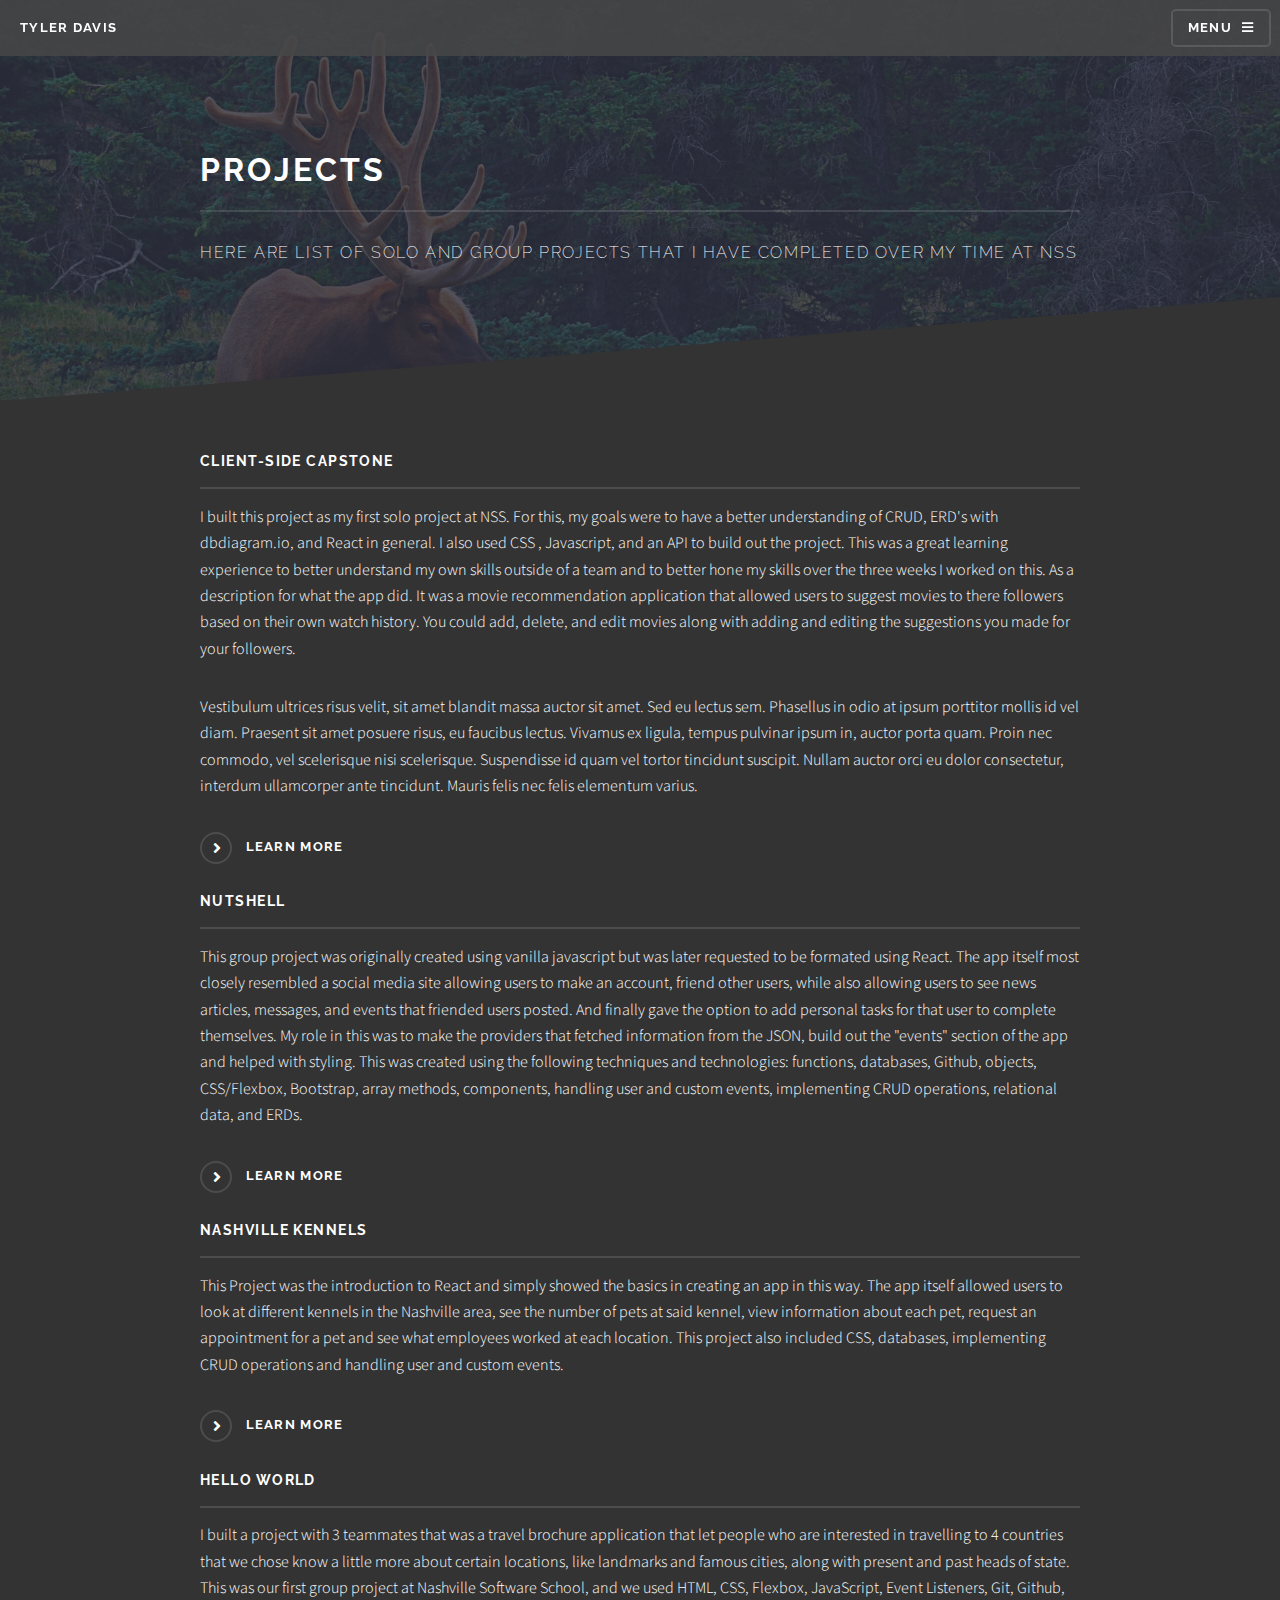
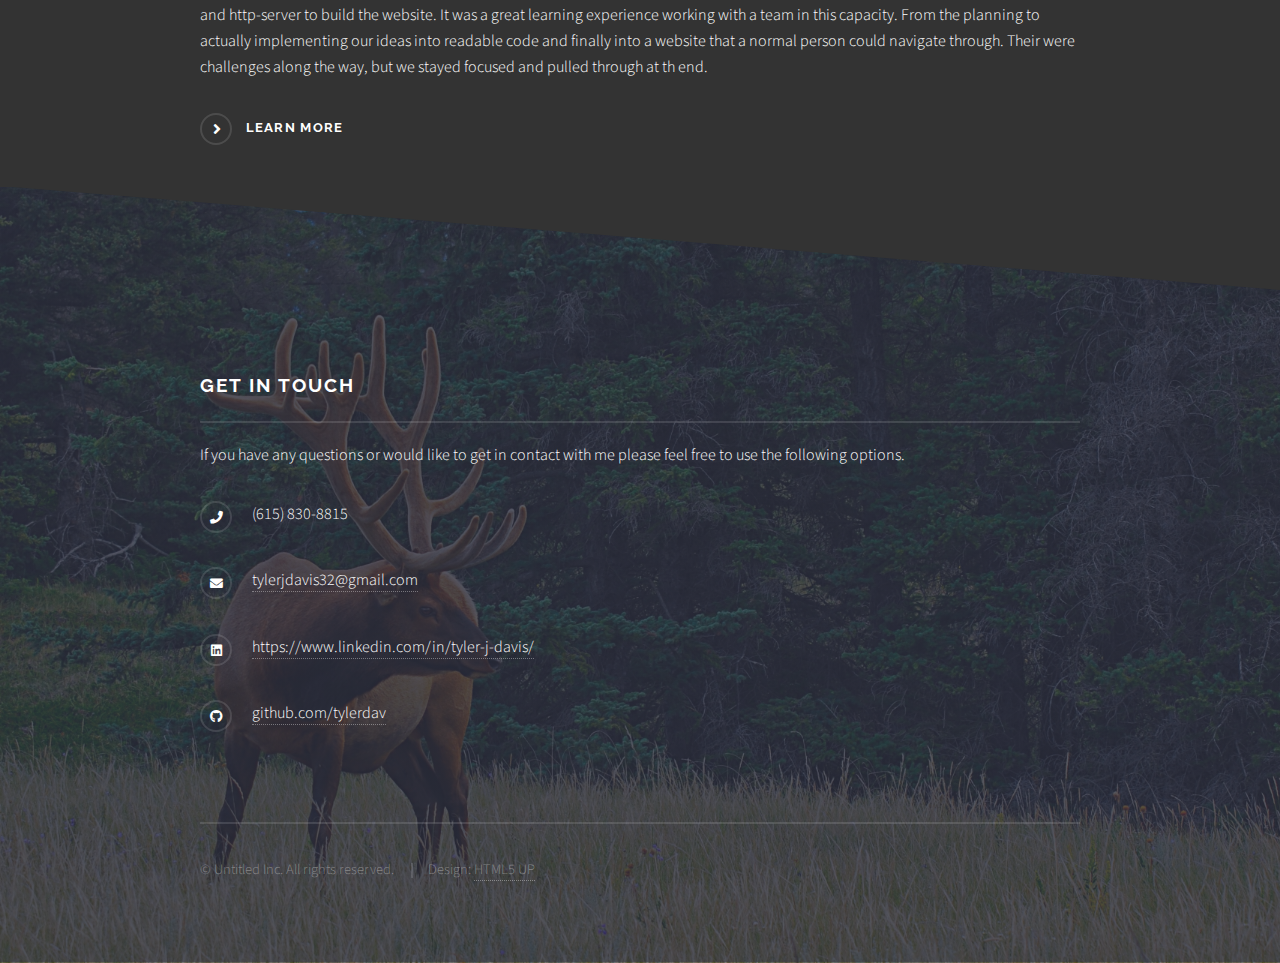
<file: projects.html>
<!DOCTYPE HTML>
<!--
	Solid State by HTML5 UP
	html5up.net | @ajlkn
	Free for personal and commercial use under the CCA 3.0 license (html5up.net/license)
-->
<html>

<head>
	<title>Projects - T. Davis</title>
	<meta charset="utf-8" />
	<meta name="viewport" content="width=device-width, initial-scale=1, user-scalable=no" />
	<link rel="stylesheet" href="assets/css/main.css" />
	<noscript>
		<link rel="stylesheet" href="assets/css/noscript.css" /></noscript>
</head>

<body class="is-preload">

	<!-- Page Wrapper -->
	<div id="page-wrapper">

		<!-- Header -->
		<header id="header">
			<h1><a href="index.html">Tyler Davis</a></h1>
			<nav>
				<a href="#menu">Menu</a>
			</nav>
		</header>

		<!-- Menu -->
		<nav id="menu">
			<div class="inner">
				<h2>Menu</h2>
				<ul class="links">
					<li><a href="index.html">Home</a></li>
					<li><a href="projects.html">Projects</a></li>
				</ul>
				<a href="#" class="close">Close</a>
			</div>
		</nav>

		<!-- Wrapper -->
		<section id="wrapper">
			<header>
				<div class="inner">
					<h2>Projects</h2>
					<p>Here are list of solo and group projects that I have completed over my time at NSS</p>
				</div>
			</header>

			<!-- Content -->
			<div class="wrapper">
				<div class="inner">

					<h3 class="major">Client-Side Capstone</h3>
					<p>I built this project as my first solo project at NSS. For this, my goals were to have a better
						understanding of CRUD, ERD's with dbdiagram.io, and React in general. I also used CSS ,
						Javascript, and an API to build out the project.
						This was a great learning experience to better understand my own skills outside of a team and to
						better hone my skills over the three weeks I worked on this.
						As a description for what the app did. It was a movie recommendation application that allowed
						users to suggest movies to there followers based on their own watch history. You could add,
						delete, and edit movies along with adding and editing the suggestions you made for your
						followers.</p>

					<p>Vestibulum ultrices risus velit, sit amet blandit massa auctor sit amet. Sed eu lectus sem.
						Phasellus in odio at ipsum porttitor mollis id vel diam. Praesent sit amet posuere risus, eu
						faucibus lectus. Vivamus ex ligula, tempus pulvinar ipsum in, auctor porta quam. Proin nec
						commodo, vel scelerisque nisi scelerisque. Suspendisse id quam vel tortor tincidunt suscipit.
						Nullam auctor orci eu dolor consectetur, interdum ullamcorper ante tincidunt. Mauris felis nec
						felis elementum varius.</p>
					<a href="https://github.com/tylerdav/capstone-project" class="special">Learn more</a>

					<h3 class="major">Nutshell</h3>
					<p>This group project was originally created using vanilla javascript but was later requested to be
						formated using React. The app itself most closely resembled a social media site allowing users
						to make an account, friend other users, while also allowing users to see news articles,
						messages, and events that friended users posted. And finally gave the option to add personal
						tasks for that user to complete themselves. My role in this was to make the providers that
						fetched information from the JSON, build out the "events" section of the app and helped with
						styling.

						This was created using the following techniques and technologies: functions, databases, Github,
						objects, CSS/Flexbox, Bootstrap, array methods, components, handling user and custom events,
						implementing CRUD operations, relational data, and ERDs.</p>
					<a href="https://github.com/nss-cohort-37/nutshell-flamingos" class="special">Learn more</a>

					<h3 class="major">Nashville Kennels</h3>
					<p>This Project was the introduction to React and simply showed the basics in creating an app in
						this way. The app itself allowed users to look at different kennels in the Nashville area, see
						the number of pets at said kennel, view information about each pet, request an appointment for a
						pet and see what employees worked at each location. This project also included CSS, databases,
						implementing CRUD operations and handling user and custom events.</p>
					<a href="https://github.com/tylerdav/kennels" class="special">Learn more</a>

					<h3 class="major">Hello World</h3>
					<p>I built a project with 3 teammates that was a travel brochure application that let people who are
						interested in travelling to 4 countries that we chose know a little more about certain
						locations, like landmarks and famous cities, along with present and past heads of state. This
						was our first group project at Nashville Software School, and we used HTML, CSS, Flexbox,
						JavaScript, Event Listeners, Git, Github, and http-server to build the website.

						It was a great learning experience working with a team in this capacity. From the planning to
						actually implementing our ideas into readable code and finally into a website that a normal
						person could navigate through. Their were challenges along the way, but we stayed focused and
						pulled through at th end.</p>
					<a href="https://github.com/nss-cohort-37/hello-world-tumbling-tuk-tuks" class="special">Learn
						more</a>

					<!-- <section class="features">
						<article>
							<a href="#" class="image"><img src="images/pic04.jpg" alt="" /></a>
							<h3 class="major">Sed feugiat lorem</h3>
							<p>Lorem ipsum dolor sit amet, consectetur adipiscing vehicula id nulla dignissim dapibus
								ultrices.</p>
							<a href="#" class="special">Learn more</a>
						</article>
						<article>
							<a href="#" class="image"><img src="images/pic05.jpg" alt="" /></a>
							<h3 class="major">Nisl placerat</h3>
							<p>Lorem ipsum dolor sit amet, consectetur adipiscing vehicula id nulla dignissim dapibus
								ultrices.</p>
							<a href="#" class="special">Learn more</a>
						</article>
					</section> -->

				</div>
			</div>

		</section>

		<!-- Footer -->
		<section id="footer">
			<div class="inner">
				<h2 class="major">Get in touch</h2>
				<p>If you have any questions or would like to get in contact with me please feel free to use the
					following options.</p>
				<!-- <form method="post" action="#">
					<div class="fields">
						<div class="field">
							<label for="name">Name</label>
							<input type="text" name="name" id="name" />
						</div>
						<div class="field">
							<label for="email">Email</label>
							<input type="email" name="email" id="email" />
						</div>
						<div class="field">
							<label for="message">Message</label>
							<textarea name="message" id="message" rows="4"></textarea>
						</div>
					</div>
					<ul class="actions">
						<li><input type="submit" value="Send Message" /></li>
					</ul>
				</form> -->
				<ul class="contact">
					<li class="icon solid fa-phone">(615) 830-8815</li>
					<li class="icon solid fa-envelope"><a href="#">tylerjdavis32@gmail.com</a></li>
					<li class="icon brands fa-linkedin"><a href="#">https://www.linkedin.com/in/tyler-j-davis/</a></li>
					<li class="icon brands fa-github"><a href="#">github.com/tylerdav</a></li>
				</ul>
				<ul class="copyright">
					<li>&copy; Untitled Inc. All rights reserved.</li>
					<li>Design: <a href="http://html5up.net">HTML5 UP</a></li>
				</ul>
			</div>
		</section>
	</div>

	<!-- Scripts -->
	<script src="assets/js/jquery.min.js"></script>
	<script src="assets/js/jquery.scrollex.min.js"></script>
	<script src="assets/js/browser.min.js"></script>
	<script src="assets/js/breakpoints.min.js"></script>
	<script src="assets/js/util.js"></script>
	<script src="assets/js/main.js"></script>

</body>

</html>
</file>
<file: assets/css/noscript.css>
/*
	Solid State by HTML5 UP
	html5up.net | @ajlkn
	Free for personal and commercial use under the CCA 3.0 license (html5up.net/license)
*/

/* Banner */

	body.is-preload #banner .logo {
		-moz-transform: none;
		-webkit-transform: none;
		-ms-transform: none;
		transform: none;
		opacity: 1;
	}

	body.is-preload #banner h2 {
		opacity: 1;
		-moz-transform: none;
		-webkit-transform: none;
		-ms-transform: none;
		transform: none;
		-moz-filter: none;
		-webkit-filter: none;
		-ms-filter: none;
		filter: none;
	}

	body.is-preload #banner p {
		opacity: 01;
		-moz-transform: none;
		-webkit-transform: none;
		-ms-transform: none;
		transform: none;
		-moz-filter: none;
		-webkit-filter: none;
		-ms-filter: none;
		filter: none;
	}
</file>
<file: assets/css/main.css>
@import url(fontawesome-all.min.css);
@import url("https://fonts.googleapis.com/css?family=Raleway:200,700|Source+Sans+Pro:300,600,300italic,600italic");

/*
	Solid State by HTML5 UP
	html5up.net | @ajlkn
	Free for personal and commercial use under the CCA 3.0 license (html5up.net/license)
*/

html, body, div, span, applet, object,
iframe, h1, h2, h3, h4, h5, h6, p, blockquote,
pre, a, abbr, acronym, address, big, cite,
code, del, dfn, em, img, ins, kbd, q, s, samp,
small, strike, strong, sub, sup, tt, var, b,
u, i, center, dl, dt, dd, ol, ul, li, fieldset,
form, label, legend, table, caption, tbody,
tfoot, thead, tr, th, td, article, aside,
canvas, details, embed, figure, figcaption,
footer, header, hgroup, menu, nav, output, ruby,
section, summary, time, mark, audio, video {
	margin: 0;
	padding: 0;
	border: 0;
	font-size: 100%;
	font: inherit;
	vertical-align: baseline;}

article, aside, details, figcaption, figure,
footer, header, hgroup, menu, nav, section {
	display: block;}

body {
	line-height: 1;
}

ol, ul {
	list-style: none;
}

blockquote, q {
	quotes: none;
}

	blockquote:before, blockquote:after, q:before, q:after {
		content: '';
		content: none;
	}

table {
	border-collapse: collapse;
	border-spacing: 0;
}

body {
	-webkit-text-size-adjust: none;
}

mark {
	background-color: transparent;
	color: inherit;
}

input::-moz-focus-inner {
	border: 0;
	padding: 0;
}

input, select, textarea {
	-moz-appearance: none;
	-webkit-appearance: none;
	-ms-appearance: none;
	appearance: none;
}

/* Basic */

	@-ms-viewport {
		width: device-width;
	}

	body {
		-ms-overflow-style: scrollbar;
	}

	@media screen and (max-width: 480px) {

		html, body {
			min-width: 320px;
		}

	}

	html {
		box-sizing: border-box;
	}

	*, *:before, *:after {
		box-sizing: inherit;
	}

	body {
		background-color: #333333;
		background-image: linear-gradient(to top, rgba(46, 49, 65, 0.8), rgba(46, 49, 65, 0.8)), url("../../images/wp2767337.jpg");
		background-size: auto,
 cover;
		background-attachment: fixed,
 fixed;
		background-position: center,
 center;
	}

		body.is-preload *, body.is-preload *:before, body.is-preload *:after {
			-moz-animation: none !important;
			-webkit-animation: none !important;
			-ms-animation: none !important;
			animation: none !important;
			-moz-transition: none !important;
			-webkit-transition: none !important;
			-ms-transition: none !important;
			transition: none !important;
		}

/* Type */

	.about__me {
		text-align: left;
	}

	body, input, select, textarea {
		color: #ffffff;
		font-family: "Source Sans Pro", Helvetica, sans-serif;
		font-size: 16.5pt;
		font-weight: 300;
		line-height: 1.65;
	}

		@media screen and (max-width: 1680px) {

			body, input, select, textarea {
				font-size: 13pt;
			}

		}

		@media screen and (max-width: 1280px) {

			body, input, select, textarea {
				font-size: 12pt;
			}

		}

		@media screen and (max-width: 980px) {

			body, input, select, textarea {
				font-size: 12pt;
			}

		}

		@media screen and (max-width: 736px) {

			body, input, select, textarea {
				font-size: 12pt;
			}

		}

		@media screen and (max-width: 480px) {

			body, input, select, textarea {
				font-size: 12pt;
			}

		}

	a {
		-moz-transition: color 0.2s ease-in-out, border-bottom-color 0.2s ease-in-out;
		-webkit-transition: color 0.2s ease-in-out, border-bottom-color 0.2s ease-in-out;
		-ms-transition: color 0.2s ease-in-out, border-bottom-color 0.2s ease-in-out;
		transition: color 0.2s ease-in-out, border-bottom-color 0.2s ease-in-out;
		border-bottom: dotted 1px rgba(255, 255, 255, 0.35);
		color: #ffffff;
		text-decoration: none;
	}

	.techHistory {
		text-align: left;
	}

	.underIcon {
		border-bottom-color: transparent;
		color: #ffffff !important;
	}

		a:hover {
			border-bottom-color: transparent;
			color: #ffffff !important;
		}

		a.special:not(.button) {
			text-decoration: none;
			border-bottom: 0;
			display: block;
			font-family: Raleway, Helvetica, sans-serif;
			font-size: 0.8em;
			font-weight: 700;
			letter-spacing: 0.1em;
			margin: 0 0 2em 0;
			text-transform: uppercase;
		}

			a.special:not(.button):before {
				-moz-osx-font-smoothing: grayscale;
				-webkit-font-smoothing: antialiased;
				display: inline-block;
				font-style: normal;
				font-variant: normal;
				text-rendering: auto;
				line-height: 1;
				text-transform: none !important;
				font-family: 'Font Awesome 5 Free';
				font-weight: 900;
			}

			a.special:not(.button):before {
				-moz-transition: background-color 0.2s ease-in-out;
				-webkit-transition: background-color 0.2s ease-in-out;
				-ms-transition: background-color 0.2s ease-in-out;
				transition: background-color 0.2s ease-in-out;
				border-radius: 100%;
				border: solid 2px rgba(255, 255, 255, 0.125);
				content: '\f105';
				display: inline-block;
				font-size: 1.25em;
				height: 2em;
				line-height: 1.75em;
				margin-right: 0.85em;
				text-align: center;
				text-indent: 0.15em;
				vertical-align: middle;
				width: 2em;
			}

			a.special:not(.button):hover:before {
				background-color: rgba(255, 255, 255, 0.025);
			}

			a.special:not(.button):active:before {
				background-color: rgba(255, 255, 255, 0.075);
			}

	strong, b {
		color: #ffffff;
		font-weight: 600;
	}

	em, i {
		font-style: italic;
	}

	p {
		margin: 0 0 2em 0;
	}

	h1, h2, h3, h4, h5, h6 {
		color: #ffffff;
		font-family: Raleway, Helvetica, sans-serif;
		font-weight: 700;
		letter-spacing: 0.1em;
		margin: 0 0 1em 0;
		text-transform: uppercase;
	}

		h1 a, h2 a, h3 a, h4 a, h5 a, h6 a {
			color: inherit;
			text-decoration: none;
			border-bottom: 0;
		}

		h1 span, h2 span, h3 span, h4 span, h5 span, h6 span {
			font-weight: 200;
		}

		h1.major, h2.major, h3.major, h4.major, h5.major, h6.major {
			padding-bottom: 1em;
			border-bottom: solid 2px rgba(255, 255, 255, 0.125);
		}

	h2 {
		font-size: 1.2em;
	}

	h3 {
		font-size: 0.9em;
	}

	h4 {
		font-size: 0.7em;
	}

	h5 {
		font-size: 0.7em;
	}

	h6 {
		font-size: 0.7em;
	}

	@media screen and (max-width: 736px) {

		h2 {
			font-size: 1em;
		}

		h3 {
			font-size: 0.8em;
		}

	}

	sub {
		font-size: 0.8em;
		position: relative;
		top: 0.5em;
	}

	sup {
		font-size: 0.8em;
		position: relative;
		top: -0.5em;
	}

	blockquote {
		border-left: solid 4px rgba(255, 255, 255, 0.125);
		font-style: italic;
		margin: 0 0 2em 0;
		padding: 0.5em 0 0.5em 2em;
	}

	code {
		background: rgba(255, 255, 255, 0.025);
		border-radius: 5px;
		border: solid 2px rgba(255, 255, 255, 0.125);
		font-family: "Courier New", monospace;
		font-size: 0.9em;
		margin: 0 0.25em;
		padding: 0.25em 0.65em;
	}

	pre {
		-webkit-overflow-scrolling: touch;
		font-family: "Courier New", monospace;
		font-size: 0.9em;
		margin: 0 0 2em 0;
	}

		pre code {
			display: block;
			line-height: 1.75em;
			padding: 1em 1.5em;
			overflow-x: auto;
		}

	hr {
		border: 0;
		border-bottom: solid 2px rgba(255, 255, 255, 0.125);
		margin: 2.5em 0;
	}

		hr.major {
			margin: 4em 0;
		}

	.align-left {
		text-align: left;
	}

	.align-center {
		text-align: center;
	}

	.align-right {
		text-align: right;
	}

/* Row */

	.row {
		display: flex;
		flex-wrap: wrap;
		box-sizing: border-box;
		align-items: stretch;
	}

		.row > * {
			box-sizing: border-box;
		}

		.row.gtr-uniform > * > :last-child {
			margin-bottom: 0;
		}

		.row.aln-left {
			justify-content: flex-start;
		}

		.row.aln-center {
			justify-content: center;
		}

		.row.aln-right {
			justify-content: flex-end;
		}

		.row.aln-top {
			align-items: flex-start;
		}

		.row.aln-middle {
			align-items: center;
		}

		.row.aln-bottom {
			align-items: flex-end;
		}

		.row > .imp {
			order: -1;
		}

		.row > .col-1 {
			width: 8.33333%;
		}

		.row > .off-1 {
			margin-left: 8.33333%;
		}

		.row > .col-2 {
			width: 16.66667%;
		}

		.row > .off-2 {
			margin-left: 16.66667%;
		}

		.row > .col-3 {
			width: 25%;
		}

		.row > .off-3 {
			margin-left: 25%;
		}

		.row > .col-4 {
			width: 33.33333%;
		}

		.row > .off-4 {
			margin-left: 33.33333%;
		}

		.row > .col-5 {
			width: 41.66667%;
		}

		.row > .off-5 {
			margin-left: 41.66667%;
		}

		.row > .col-6 {
			width: 50%;
		}

		.row > .off-6 {
			margin-left: 50%;
		}

		.row > .col-7 {
			width: 58.33333%;
		}

		.row > .off-7 {
			margin-left: 58.33333%;
		}

		.row > .col-8 {
			width: 66.66667%;
		}

		.row > .off-8 {
			margin-left: 66.66667%;
		}

		.row > .col-9 {
			width: 75%;
		}

		.row > .off-9 {
			margin-left: 75%;
		}

		.row > .col-10 {
			width: 83.33333%;
		}

		.row > .off-10 {
			margin-left: 83.33333%;
		}

		.row > .col-11 {
			width: 91.66667%;
		}

		.row > .off-11 {
			margin-left: 91.66667%;
		}

		.row > .col-12 {
			width: 100%;
		}

		.row > .off-12 {
			margin-left: 100%;
		}

		.row.gtr-0 {
			margin-top: 0;
			margin-left: 0em;
		}

			.row.gtr-0 > * {
				padding: 0 0 0 0em;
			}

			.row.gtr-0.gtr-uniform {
				margin-top: 0em;
			}

				.row.gtr-0.gtr-uniform > * {
					padding-top: 0em;
				}

		.row.gtr-25 {
			margin-top: 0;
			margin-left: -0.4375em;
		}

			.row.gtr-25 > * {
				padding: 0 0 0 0.4375em;
			}

			.row.gtr-25.gtr-uniform {
				margin-top: -0.4375em;
			}

				.row.gtr-25.gtr-uniform > * {
					padding-top: 0.4375em;
				}

		.row.gtr-50 {
			margin-top: 0;
			margin-left: -0.875em;
		}

			.row.gtr-50 > * {
				padding: 0 0 0 0.875em;
			}

			.row.gtr-50.gtr-uniform {
				margin-top: -0.875em;
			}

				.row.gtr-50.gtr-uniform > * {
					padding-top: 0.875em;
				}

		.row {
			margin-top: 0;
			margin-left: -1.75em;
		}

			.row > * {
				padding: 0 0 0 1.75em;
			}

			.row.gtr-uniform {
				margin-top: -1.75em;
			}

				.row.gtr-uniform > * {
					padding-top: 1.75em;
				}

		.row.gtr-150 {
			margin-top: 0;
			margin-left: -2.625em;
		}

			.row.gtr-150 > * {
				padding: 0 0 0 2.625em;
			}

			.row.gtr-150.gtr-uniform {
				margin-top: -2.625em;
			}

				.row.gtr-150.gtr-uniform > * {
					padding-top: 2.625em;
				}

		.row.gtr-200 {
			margin-top: 0;
			margin-left: -3.5em;
		}

			.row.gtr-200 > * {
				padding: 0 0 0 3.5em;
			}

			.row.gtr-200.gtr-uniform {
				margin-top: -3.5em;
			}

				.row.gtr-200.gtr-uniform > * {
					padding-top: 3.5em;
				}

		@media screen and (max-width: 1680px) {

			.row {
				display: flex;
				flex-wrap: wrap;
				box-sizing: border-box;
				align-items: stretch;
			}

				.row > * {
					box-sizing: border-box;
				}

				.row.gtr-uniform > * > :last-child {
					margin-bottom: 0;
				}

				.row.aln-left {
					justify-content: flex-start;
				}

				.row.aln-center {
					justify-content: center;
				}

				.row.aln-right {
					justify-content: flex-end;
				}

				.row.aln-top {
					align-items: flex-start;
				}

				.row.aln-middle {
					align-items: center;
				}

				.row.aln-bottom {
					align-items: flex-end;
				}

				.row > .imp-xlarge {
					order: -1;
				}

				.row > .col-1-xlarge {
					width: 8.33333%;
				}

				.row > .off-1-xlarge {
					margin-left: 8.33333%;
				}

				.row > .col-2-xlarge {
					width: 16.66667%;
				}

				.row > .off-2-xlarge {
					margin-left: 16.66667%;
				}

				.row > .col-3-xlarge {
					width: 25%;
				}

				.row > .off-3-xlarge {
					margin-left: 25%;
				}

				.row > .col-4-xlarge {
					width: 33.33333%;
				}

				.row > .off-4-xlarge {
					margin-left: 33.33333%;
				}

				.row > .col-5-xlarge {
					width: 41.66667%;
				}

				.row > .off-5-xlarge {
					margin-left: 41.66667%;
				}

				.row > .col-6-xlarge {
					width: 50%;
				}

				.row > .off-6-xlarge {
					margin-left: 50%;
				}

				.row > .col-7-xlarge {
					width: 58.33333%;
				}

				.row > .off-7-xlarge {
					margin-left: 58.33333%;
				}

				.row > .col-8-xlarge {
					width: 66.66667%;
				}

				.row > .off-8-xlarge {
					margin-left: 66.66667%;
				}

				.row > .col-9-xlarge {
					width: 75%;
				}

				.row > .off-9-xlarge {
					margin-left: 75%;
				}

				.row > .col-10-xlarge {
					width: 83.33333%;
				}

				.row > .off-10-xlarge {
					margin-left: 83.33333%;
				}

				.row > .col-11-xlarge {
					width: 91.66667%;
				}

				.row > .off-11-xlarge {
					margin-left: 91.66667%;
				}

				.row > .col-12-xlarge {
					width: 100%;
				}

				.row > .off-12-xlarge {
					margin-left: 100%;
				}

				.row.gtr-0 {
					margin-top: 0;
					margin-left: 0em;
				}

					.row.gtr-0 > * {
						padding: 0 0 0 0em;
					}

					.row.gtr-0.gtr-uniform {
						margin-top: 0em;
					}

						.row.gtr-0.gtr-uniform > * {
							padding-top: 0em;
						}

				.row.gtr-25 {
					margin-top: 0;
					margin-left: -0.4375em;
				}

					.row.gtr-25 > * {
						padding: 0 0 0 0.4375em;
					}

					.row.gtr-25.gtr-uniform {
						margin-top: -0.4375em;
					}

						.row.gtr-25.gtr-uniform > * {
							padding-top: 0.4375em;
						}

				.row.gtr-50 {
					margin-top: 0;
					margin-left: -0.875em;
				}

					.row.gtr-50 > * {
						padding: 0 0 0 0.875em;
					}

					.row.gtr-50.gtr-uniform {
						margin-top: -0.875em;
					}

						.row.gtr-50.gtr-uniform > * {
							padding-top: 0.875em;
						}

				.row {
					margin-top: 0;
					margin-left: -1.75em;
				}

					.row > * {
						padding: 0 0 0 1.75em;
					}

					.row.gtr-uniform {
						margin-top: -1.75em;
					}

						.row.gtr-uniform > * {
							padding-top: 1.75em;
						}

				.row.gtr-150 {
					margin-top: 0;
					margin-left: -2.625em;
				}

					.row.gtr-150 > * {
						padding: 0 0 0 2.625em;
					}

					.row.gtr-150.gtr-uniform {
						margin-top: -2.625em;
					}

						.row.gtr-150.gtr-uniform > * {
							padding-top: 2.625em;
						}

				.row.gtr-200 {
					margin-top: 0;
					margin-left: -3.5em;
				}

					.row.gtr-200 > * {
						padding: 0 0 0 3.5em;
					}

					.row.gtr-200.gtr-uniform {
						margin-top: -3.5em;
					}

						.row.gtr-200.gtr-uniform > * {
							padding-top: 3.5em;
						}

		}

		@media screen and (max-width: 1280px) {

			.row {
				display: flex;
				flex-wrap: wrap;
				box-sizing: border-box;
				align-items: stretch;
			}

				.row > * {
					box-sizing: border-box;
				}

				.row.gtr-uniform > * > :last-child {
					margin-bottom: 0;
				}

				.row.aln-left {
					justify-content: flex-start;
				}

				.row.aln-center {
					justify-content: center;
				}

				.row.aln-right {
					justify-content: flex-end;
				}

				.row.aln-top {
					align-items: flex-start;
				}

				.row.aln-middle {
					align-items: center;
				}

				.row.aln-bottom {
					align-items: flex-end;
				}

				.row > .imp-large {
					order: -1;
				}

				.row > .col-1-large {
					width: 8.33333%;
				}

				.row > .off-1-large {
					margin-left: 8.33333%;
				}

				.row > .col-2-large {
					width: 16.66667%;
				}

				.row > .off-2-large {
					margin-left: 16.66667%;
				}

				.row > .col-3-large {
					width: 25%;
				}

				.row > .off-3-large {
					margin-left: 25%;
				}

				.row > .col-4-large {
					width: 33.33333%;
				}

				.row > .off-4-large {
					margin-left: 33.33333%;
				}

				.row > .col-5-large {
					width: 41.66667%;
				}

				.row > .off-5-large {
					margin-left: 41.66667%;
				}

				.row > .col-6-large {
					width: 50%;
				}

				.row > .off-6-large {
					margin-left: 50%;
				}

				.row > .col-7-large {
					width: 58.33333%;
				}

				.row > .off-7-large {
					margin-left: 58.33333%;
				}

				.row > .col-8-large {
					width: 66.66667%;
				}

				.row > .off-8-large {
					margin-left: 66.66667%;
				}

				.row > .col-9-large {
					width: 75%;
				}

				.row > .off-9-large {
					margin-left: 75%;
				}

				.row > .col-10-large {
					width: 83.33333%;
				}

				.row > .off-10-large {
					margin-left: 83.33333%;
				}

				.row > .col-11-large {
					width: 91.66667%;
				}

				.row > .off-11-large {
					margin-left: 91.66667%;
				}

				.row > .col-12-large {
					width: 100%;
				}

				.row > .off-12-large {
					margin-left: 100%;
				}

				.row.gtr-0 {
					margin-top: 0;
					margin-left: 0em;
				}

					.row.gtr-0 > * {
						padding: 0 0 0 0em;
					}

					.row.gtr-0.gtr-uniform {
						margin-top: 0em;
					}

						.row.gtr-0.gtr-uniform > * {
							padding-top: 0em;
						}

				.row.gtr-25 {
					margin-top: 0;
					margin-left: -0.4375em;
				}

					.row.gtr-25 > * {
						padding: 0 0 0 0.4375em;
					}

					.row.gtr-25.gtr-uniform {
						margin-top: -0.4375em;
					}

						.row.gtr-25.gtr-uniform > * {
							padding-top: 0.4375em;
						}

				.row.gtr-50 {
					margin-top: 0;
					margin-left: -0.875em;
				}

					.row.gtr-50 > * {
						padding: 0 0 0 0.875em;
					}

					.row.gtr-50.gtr-uniform {
						margin-top: -0.875em;
					}

						.row.gtr-50.gtr-uniform > * {
							padding-top: 0.875em;
						}

				.row {
					margin-top: 0;
					margin-left: -1.75em;
				}

					.row > * {
						padding: 0 0 0 1.75em;
					}

					.row.gtr-uniform {
						margin-top: -1.75em;
					}

						.row.gtr-uniform > * {
							padding-top: 1.75em;
						}

				.row.gtr-150 {
					margin-top: 0;
					margin-left: -2.625em;
				}

					.row.gtr-150 > * {
						padding: 0 0 0 2.625em;
					}

					.row.gtr-150.gtr-uniform {
						margin-top: -2.625em;
					}

						.row.gtr-150.gtr-uniform > * {
							padding-top: 2.625em;
						}

				.row.gtr-200 {
					margin-top: 0;
					margin-left: -3.5em;
				}

					.row.gtr-200 > * {
						padding: 0 0 0 3.5em;
					}

					.row.gtr-200.gtr-uniform {
						margin-top: -3.5em;
					}

						.row.gtr-200.gtr-uniform > * {
							padding-top: 3.5em;
						}

		}

		@media screen and (max-width: 980px) {

			.row {
				display: flex;
				flex-wrap: wrap;
				box-sizing: border-box;
				align-items: stretch;
			}

				.row > * {
					box-sizing: border-box;
				}

				.row.gtr-uniform > * > :last-child {
					margin-bottom: 0;
				}

				.row.aln-left {
					justify-content: flex-start;
				}

				.row.aln-center {
					justify-content: center;
				}

				.row.aln-right {
					justify-content: flex-end;
				}

				.row.aln-top {
					align-items: flex-start;
				}

				.row.aln-middle {
					align-items: center;
				}

				.row.aln-bottom {
					align-items: flex-end;
				}

				.row > .imp-medium {
					order: -1;
				}

				.row > .col-1-medium {
					width: 8.33333%;
				}

				.row > .off-1-medium {
					margin-left: 8.33333%;
				}

				.row > .col-2-medium {
					width: 16.66667%;
				}

				.row > .off-2-medium {
					margin-left: 16.66667%;
				}

				.row > .col-3-medium {
					width: 25%;
				}

				.row > .off-3-medium {
					margin-left: 25%;
				}

				.row > .col-4-medium {
					width: 33.33333%;
				}

				.row > .off-4-medium {
					margin-left: 33.33333%;
				}

				.row > .col-5-medium {
					width: 41.66667%;
				}

				.row > .off-5-medium {
					margin-left: 41.66667%;
				}

				.row > .col-6-medium {
					width: 50%;
				}

				.row > .off-6-medium {
					margin-left: 50%;
				}

				.row > .col-7-medium {
					width: 58.33333%;
				}

				.row > .off-7-medium {
					margin-left: 58.33333%;
				}

				.row > .col-8-medium {
					width: 66.66667%;
				}

				.row > .off-8-medium {
					margin-left: 66.66667%;
				}

				.row > .col-9-medium {
					width: 75%;
				}

				.row > .off-9-medium {
					margin-left: 75%;
				}

				.row > .col-10-medium {
					width: 83.33333%;
				}

				.row > .off-10-medium {
					margin-left: 83.33333%;
				}

				.row > .col-11-medium {
					width: 91.66667%;
				}

				.row > .off-11-medium {
					margin-left: 91.66667%;
				}

				.row > .col-12-medium {
					width: 100%;
				}

				.row > .off-12-medium {
					margin-left: 100%;
				}

				.row.gtr-0 {
					margin-top: 0;
					margin-left: 0em;
				}

					.row.gtr-0 > * {
						padding: 0 0 0 0em;
					}

					.row.gtr-0.gtr-uniform {
						margin-top: 0em;
					}

						.row.gtr-0.gtr-uniform > * {
							padding-top: 0em;
						}

				.row.gtr-25 {
					margin-top: 0;
					margin-left: -0.4375em;
				}

					.row.gtr-25 > * {
						padding: 0 0 0 0.4375em;
					}

					.row.gtr-25.gtr-uniform {
						margin-top: -0.4375em;
					}

						.row.gtr-25.gtr-uniform > * {
							padding-top: 0.4375em;
						}

				.row.gtr-50 {
					margin-top: 0;
					margin-left: -0.875em;
				}

					.row.gtr-50 > * {
						padding: 0 0 0 0.875em;
					}

					.row.gtr-50.gtr-uniform {
						margin-top: -0.875em;
					}

						.row.gtr-50.gtr-uniform > * {
							padding-top: 0.875em;
						}

				.row {
					margin-top: 0;
					margin-left: -1.75em;
				}

					.row > * {
						padding: 0 0 0 1.75em;
					}

					.row.gtr-uniform {
						margin-top: -1.75em;
					}

						.row.gtr-uniform > * {
							padding-top: 1.75em;
						}

				.row.gtr-150 {
					margin-top: 0;
					margin-left: -2.625em;
				}

					.row.gtr-150 > * {
						padding: 0 0 0 2.625em;
					}

					.row.gtr-150.gtr-uniform {
						margin-top: -2.625em;
					}

						.row.gtr-150.gtr-uniform > * {
							padding-top: 2.625em;
						}

				.row.gtr-200 {
					margin-top: 0;
					margin-left: -3.5em;
				}

					.row.gtr-200 > * {
						padding: 0 0 0 3.5em;
					}

					.row.gtr-200.gtr-uniform {
						margin-top: -3.5em;
					}

						.row.gtr-200.gtr-uniform > * {
							padding-top: 3.5em;
						}

		}

		@media screen and (max-width: 736px) {

			.row {
				display: flex;
				flex-wrap: wrap;
				box-sizing: border-box;
				align-items: stretch;
			}

				.row > * {
					box-sizing: border-box;
				}

				.row.gtr-uniform > * > :last-child {
					margin-bottom: 0;
				}

				.row.aln-left {
					justify-content: flex-start;
				}

				.row.aln-center {
					justify-content: center;
				}

				.row.aln-right {
					justify-content: flex-end;
				}

				.row.aln-top {
					align-items: flex-start;
				}

				.row.aln-middle {
					align-items: center;
				}

				.row.aln-bottom {
					align-items: flex-end;
				}

				.row > .imp-small {
					order: -1;
				}

				.row > .col-1-small {
					width: 8.33333%;
				}

				.row > .off-1-small {
					margin-left: 8.33333%;
				}

				.row > .col-2-small {
					width: 16.66667%;
				}

				.row > .off-2-small {
					margin-left: 16.66667%;
				}

				.row > .col-3-small {
					width: 25%;
				}

				.row > .off-3-small {
					margin-left: 25%;
				}

				.row > .col-4-small {
					width: 33.33333%;
				}

				.row > .off-4-small {
					margin-left: 33.33333%;
				}

				.row > .col-5-small {
					width: 41.66667%;
				}

				.row > .off-5-small {
					margin-left: 41.66667%;
				}

				.row > .col-6-small {
					width: 50%;
				}

				.row > .off-6-small {
					margin-left: 50%;
				}

				.row > .col-7-small {
					width: 58.33333%;
				}

				.row > .off-7-small {
					margin-left: 58.33333%;
				}

				.row > .col-8-small {
					width: 66.66667%;
				}

				.row > .off-8-small {
					margin-left: 66.66667%;
				}

				.row > .col-9-small {
					width: 75%;
				}

				.row > .off-9-small {
					margin-left: 75%;
				}

				.row > .col-10-small {
					width: 83.33333%;
				}

				.row > .off-10-small {
					margin-left: 83.33333%;
				}

				.row > .col-11-small {
					width: 91.66667%;
				}

				.row > .off-11-small {
					margin-left: 91.66667%;
				}

				.row > .col-12-small {
					width: 100%;
				}

				.row > .off-12-small {
					margin-left: 100%;
				}

				.row.gtr-0 {
					margin-top: 0;
					margin-left: 0em;
				}

					.row.gtr-0 > * {
						padding: 0 0 0 0em;
					}

					.row.gtr-0.gtr-uniform {
						margin-top: 0em;
					}

						.row.gtr-0.gtr-uniform > * {
							padding-top: 0em;
						}

				.row.gtr-25 {
					margin-top: 0;
					margin-left: -0.3125em;
				}

					.row.gtr-25 > * {
						padding: 0 0 0 0.3125em;
					}

					.row.gtr-25.gtr-uniform {
						margin-top: -0.3125em;
					}

						.row.gtr-25.gtr-uniform > * {
							padding-top: 0.3125em;
						}

				.row.gtr-50 {
					margin-top: 0;
					margin-left: -0.625em;
				}

					.row.gtr-50 > * {
						padding: 0 0 0 0.625em;
					}

					.row.gtr-50.gtr-uniform {
						margin-top: -0.625em;
					}

						.row.gtr-50.gtr-uniform > * {
							padding-top: 0.625em;
						}

				.row {
					margin-top: 0;
					margin-left: -1.25em;
				}

					.row > * {
						padding: 0 0 0 1.25em;
					}

					.row.gtr-uniform {
						margin-top: -1.25em;
					}

						.row.gtr-uniform > * {
							padding-top: 1.25em;
						}

				.row.gtr-150 {
					margin-top: 0;
					margin-left: -1.875em;
				}

					.row.gtr-150 > * {
						padding: 0 0 0 1.875em;
					}

					.row.gtr-150.gtr-uniform {
						margin-top: -1.875em;
					}

						.row.gtr-150.gtr-uniform > * {
							padding-top: 1.875em;
						}

				.row.gtr-200 {
					margin-top: 0;
					margin-left: -2.5em;
				}

					.row.gtr-200 > * {
						padding: 0 0 0 2.5em;
					}

					.row.gtr-200.gtr-uniform {
						margin-top: -2.5em;
					}

						.row.gtr-200.gtr-uniform > * {
							padding-top: 2.5em;
						}

		}

		@media screen and (max-width: 480px) {

			.row {
				display: flex;
				flex-wrap: wrap;
				box-sizing: border-box;
				align-items: stretch;
			}

				.row > * {
					box-sizing: border-box;
				}

				.row.gtr-uniform > * > :last-child {
					margin-bottom: 0;
				}

				.row.aln-left {
					justify-content: flex-start;
				}

				.row.aln-center {
					justify-content: center;
				}

				.row.aln-right {
					justify-content: flex-end;
				}

				.row.aln-top {
					align-items: flex-start;
				}

				.row.aln-middle {
					align-items: center;
				}

				.row.aln-bottom {
					align-items: flex-end;
				}

				.row > .imp-xsmall {
					order: -1;
				}

				.row > .col-1-xsmall {
					width: 8.33333%;
				}

				.row > .off-1-xsmall {
					margin-left: 8.33333%;
				}

				.row > .col-2-xsmall {
					width: 16.66667%;
				}

				.row > .off-2-xsmall {
					margin-left: 16.66667%;
				}

				.row > .col-3-xsmall {
					width: 25%;
				}

				.row > .off-3-xsmall {
					margin-left: 25%;
				}

				.row > .col-4-xsmall {
					width: 33.33333%;
				}

				.row > .off-4-xsmall {
					margin-left: 33.33333%;
				}

				.row > .col-5-xsmall {
					width: 41.66667%;
				}

				.row > .off-5-xsmall {
					margin-left: 41.66667%;
				}

				.row > .col-6-xsmall {
					width: 50%;
				}

				.row > .off-6-xsmall {
					margin-left: 50%;
				}

				.row > .col-7-xsmall {
					width: 58.33333%;
				}

				.row > .off-7-xsmall {
					margin-left: 58.33333%;
				}

				.row > .col-8-xsmall {
					width: 66.66667%;
				}

				.row > .off-8-xsmall {
					margin-left: 66.66667%;
				}

				.row > .col-9-xsmall {
					width: 75%;
				}

				.row > .off-9-xsmall {
					margin-left: 75%;
				}

				.row > .col-10-xsmall {
					width: 83.33333%;
				}

				.row > .off-10-xsmall {
					margin-left: 83.33333%;
				}

				.row > .col-11-xsmall {
					width: 91.66667%;
				}

				.row > .off-11-xsmall {
					margin-left: 91.66667%;
				}

				.row > .col-12-xsmall {
					width: 100%;
				}

				.row > .off-12-xsmall {
					margin-left: 100%;
				}

				.row.gtr-0 {
					margin-top: 0;
					margin-left: 0em;
				}

					.row.gtr-0 > * {
						padding: 0 0 0 0em;
					}

					.row.gtr-0.gtr-uniform {
						margin-top: 0em;
					}

						.row.gtr-0.gtr-uniform > * {
							padding-top: 0em;
						}

				.row.gtr-25 {
					margin-top: 0;
					margin-left: -0.3125em;
				}

					.row.gtr-25 > * {
						padding: 0 0 0 0.3125em;
					}

					.row.gtr-25.gtr-uniform {
						margin-top: -0.3125em;
					}

						.row.gtr-25.gtr-uniform > * {
							padding-top: 0.3125em;
						}

				.row.gtr-50 {
					margin-top: 0;
					margin-left: -0.625em;
				}

					.row.gtr-50 > * {
						padding: 0 0 0 0.625em;
					}

					.row.gtr-50.gtr-uniform {
						margin-top: -0.625em;
					}

						.row.gtr-50.gtr-uniform > * {
							padding-top: 0.625em;
						}

				.row {
					margin-top: 0;
					margin-left: -1.25em;
				}

					.row > * {
						padding: 0 0 0 1.25em;
					}

					.row.gtr-uniform {
						margin-top: -1.25em;
					}

						.row.gtr-uniform > * {
							padding-top: 1.25em;
						}

				.row.gtr-150 {
					margin-top: 0;
					margin-left: -1.875em;
				}

					.row.gtr-150 > * {
						padding: 0 0 0 1.875em;
					}

					.row.gtr-150.gtr-uniform {
						margin-top: -1.875em;
					}

						.row.gtr-150.gtr-uniform > * {
							padding-top: 1.875em;
						}

				.row.gtr-200 {
					margin-top: 0;
					margin-left: -2.5em;
				}

					.row.gtr-200 > * {
						padding: 0 0 0 2.5em;
					}

					.row.gtr-200.gtr-uniform {
						margin-top: -2.5em;
					}

						.row.gtr-200.gtr-uniform > * {
							padding-top: 2.5em;
						}

		}

		@media screen and (max-width: 360px) {

			.row {
				display: flex;
				flex-wrap: wrap;
				box-sizing: border-box;
				align-items: stretch;
			}

				.row > * {
					box-sizing: border-box;
				}

				.row.gtr-uniform > * > :last-child {
					margin-bottom: 0;
				}

				.row.aln-left {
					justify-content: flex-start;
				}

				.row.aln-center {
					justify-content: center;
				}

				.row.aln-right {
					justify-content: flex-end;
				}

				.row.aln-top {
					align-items: flex-start;
				}

				.row.aln-middle {
					align-items: center;
				}

				.row.aln-bottom {
					align-items: flex-end;
				}

				.row > .imp-xxsmall {
					order: -1;
				}

				.row > .col-1-xxsmall {
					width: 8.33333%;
				}

				.row > .off-1-xxsmall {
					margin-left: 8.33333%;
				}

				.row > .col-2-xxsmall {
					width: 16.66667%;
				}

				.row > .off-2-xxsmall {
					margin-left: 16.66667%;
				}

				.row > .col-3-xxsmall {
					width: 25%;
				}

				.row > .off-3-xxsmall {
					margin-left: 25%;
				}

				.row > .col-4-xxsmall {
					width: 33.33333%;
				}

				.row > .off-4-xxsmall {
					margin-left: 33.33333%;
				}

				.row > .col-5-xxsmall {
					width: 41.66667%;
				}

				.row > .off-5-xxsmall {
					margin-left: 41.66667%;
				}

				.row > .col-6-xxsmall {
					width: 50%;
				}

				.row > .off-6-xxsmall {
					margin-left: 50%;
				}

				.row > .col-7-xxsmall {
					width: 58.33333%;
				}

				.row > .off-7-xxsmall {
					margin-left: 58.33333%;
				}

				.row > .col-8-xxsmall {
					width: 66.66667%;
				}

				.row > .off-8-xxsmall {
					margin-left: 66.66667%;
				}

				.row > .col-9-xxsmall {
					width: 75%;
				}

				.row > .off-9-xxsmall {
					margin-left: 75%;
				}

				.row > .col-10-xxsmall {
					width: 83.33333%;
				}

				.row > .off-10-xxsmall {
					margin-left: 83.33333%;
				}

				.row > .col-11-xxsmall {
					width: 91.66667%;
				}

				.row > .off-11-xxsmall {
					margin-left: 91.66667%;
				}

				.row > .col-12-xxsmall {
					width: 100%;
				}

				.row > .off-12-xxsmall {
					margin-left: 100%;
				}

				.row.gtr-0 {
					margin-top: 0;
					margin-left: 0em;
				}

					.row.gtr-0 > * {
						padding: 0 0 0 0em;
					}

					.row.gtr-0.gtr-uniform {
						margin-top: 0em;
					}

						.row.gtr-0.gtr-uniform > * {
							padding-top: 0em;
						}

				.row.gtr-25 {
					margin-top: 0;
					margin-left: -0.3125em;
				}

					.row.gtr-25 > * {
						padding: 0 0 0 0.3125em;
					}

					.row.gtr-25.gtr-uniform {
						margin-top: -0.3125em;
					}

						.row.gtr-25.gtr-uniform > * {
							padding-top: 0.3125em;
						}

				.row.gtr-50 {
					margin-top: 0;
					margin-left: -0.625em;
				}

					.row.gtr-50 > * {
						padding: 0 0 0 0.625em;
					}

					.row.gtr-50.gtr-uniform {
						margin-top: -0.625em;
					}

						.row.gtr-50.gtr-uniform > * {
							padding-top: 0.625em;
						}

				.row {
					margin-top: 0;
					margin-left: -1.25em;
				}

					.row > * {
						padding: 0 0 0 1.25em;
					}

					.row.gtr-uniform {
						margin-top: -1.25em;
					}

						.row.gtr-uniform > * {
							padding-top: 1.25em;
						}

				.row.gtr-150 {
					margin-top: 0;
					margin-left: -1.875em;
				}

					.row.gtr-150 > * {
						padding: 0 0 0 1.875em;
					}

					.row.gtr-150.gtr-uniform {
						margin-top: -1.875em;
					}

						.row.gtr-150.gtr-uniform > * {
							padding-top: 1.875em;
						}

				.row.gtr-200 {
					margin-top: 0;
					margin-left: -2.5em;
				}

					.row.gtr-200 > * {
						padding: 0 0 0 2.5em;
					}

					.row.gtr-200.gtr-uniform {
						margin-top: -2.5em;
					}

						.row.gtr-200.gtr-uniform > * {
							padding-top: 2.5em;
						}

		}

/* Section/Article */

	section.special, article.special {
		text-align: center;
	}

/* Form */

	form {
		margin: 0 0 2em 0;
	}

		form > :last-child {
			margin-bottom: 0;
		}

		form > .fields {
			display: -moz-flex;
			display: -webkit-flex;
			display: -ms-flex;
			display: flex;
			-moz-flex-wrap: wrap;
			-webkit-flex-wrap: wrap;
			-ms-flex-wrap: wrap;
			flex-wrap: wrap;
			width: calc(100% + 3em);
			margin: -1.5em 0 2em -1.5em;
		}

			form > .fields > .field {
				-moz-flex-grow: 0;
				-webkit-flex-grow: 0;
				-ms-flex-grow: 0;
				flex-grow: 0;
				-moz-flex-shrink: 0;
				-webkit-flex-shrink: 0;
				-ms-flex-shrink: 0;
				flex-shrink: 0;
				padding: 1.5em 0 0 1.5em;
				width: calc(100% - 1.5em);
			}

				form > .fields > .field.half {
					width: calc(50% - 0.75em);
				}

				form > .fields > .field.third {
					width: calc(100%/3 - 0.5em);
				}

				form > .fields > .field.quarter {
					width: calc(25% - 0.375em);
				}

		@media screen and (max-width: 480px) {

			form > .fields {
				width: calc(100% + 3em);
				margin: -1.5em 0 2em -1.5em;
			}

				form > .fields > .field {
					padding: 1.5em 0 0 1.5em;
					width: calc(100% - 1.5em);
				}

					form > .fields > .field.half {
						width: calc(100% - 1.5em);
					}

					form > .fields > .field.third {
						width: calc(100% - 1.5em);
					}

					form > .fields > .field.quarter {
						width: calc(100% - 1.5em);
					}

		}

	label {
		color: #ffffff;
		display: block;
		font-family: Raleway, Helvetica, sans-serif;
		font-size: 0.8em;
		font-weight: 700;
		letter-spacing: 0.1em;
		margin: 0 0 0.7em 0;
		text-transform: uppercase;
	}

	input[type="text"],
	input[type="password"],
	input[type="email"],
	input[type="tel"],
	select,
	textarea {
		-moz-appearance: none;
		-webkit-appearance: none;
		-ms-appearance: none;
		appearance: none;
		background: rgba(255, 255, 255, 0.025);
		border-radius: 5px;
		border: none;
		border: solid 2px rgba(255, 255, 255, 0.125);
		color: inherit;
		display: block;
		outline: 0;
		padding: 0 1em;
		text-decoration: none;
		width: 100%;
	}

		input[type="text"]:invalid,
		input[type="password"]:invalid,
		input[type="email"]:invalid,
		input[type="tel"]:invalid,
		select:invalid,
		textarea:invalid {
			box-shadow: none;
		}

		input[type="text"]:focus,
		input[type="password"]:focus,
		input[type="email"]:focus,
		input[type="tel"]:focus,
		select:focus,
		textarea:focus {
			border-color: #5b6ba6;
		}

	select {
		background-image: url("data:image/svg+xml;charset=utf8,%3Csvg xmlns='http://www.w3.org/2000/svg' width='40' height='40' preserveAspectRatio='none' viewBox='0 0 40 40'%3E%3Cpath d='M9.4,12.3l10.4,10.4l10.4-10.4c0.2-0.2,0.5-0.4,0.9-0.4c0.3,0,0.6,0.1,0.9,0.4l3.3,3.3c0.2,0.2,0.4,0.5,0.4,0.9 c0,0.4-0.1,0.6-0.4,0.9L20.7,31.9c-0.2,0.2-0.5,0.4-0.9,0.4c-0.3,0-0.6-0.1-0.9-0.4L4.3,17.3c-0.2-0.2-0.4-0.5-0.4-0.9 c0-0.4,0.1-0.6,0.4-0.9l3.3-3.3c0.2-0.2,0.5-0.4,0.9-0.4S9.1,12.1,9.4,12.3z' fill='rgba(255, 255, 255, 0.125)' /%3E%3C/svg%3E");
		background-size: 1.25rem;
		background-repeat: no-repeat;
		background-position: calc(100% - 1rem) center;
		height: 2.75em;
		padding-right: 2.75em;
		text-overflow: ellipsis;
	}

		select option {
			color: #ffffff;
			background: #333333;
		}

		select:focus::-ms-value {
			background-color: transparent;
		}

		select::-ms-expand {
			display: none;
		}

	input[type="text"],
	input[type="password"],
	input[type="email"],
	select {
		height: 2.75em;
	}

	textarea {
		padding: 0.75em 1em;
	}

	input[type="checkbox"],
	input[type="radio"] {
		-moz-appearance: none;
		-webkit-appearance: none;
		-ms-appearance: none;
		appearance: none;
		display: block;
		float: left;
		margin-right: -2em;
		opacity: 0;
		width: 1em;
		z-index: -1;
	}

		input[type="checkbox"] + label,
		input[type="radio"] + label {
			text-decoration: none;
			color: #ffffff;
			cursor: pointer;
			display: inline-block;
			font-size: 1em;
			font-family: "Source Sans Pro", Helvetica, sans-serif;
			text-transform: none;
			letter-spacing: 0;
			font-weight: 300;
			padding-left: 2.4em;
			padding-right: 0.75em;
			position: relative;
		}

			input[type="checkbox"] + label:before,
			input[type="radio"] + label:before {
				-moz-osx-font-smoothing: grayscale;
				-webkit-font-smoothing: antialiased;
				display: inline-block;
				font-style: normal;
				font-variant: normal;
				text-rendering: auto;
				line-height: 1;
				text-transform: none !important;
				font-family: 'Font Awesome 5 Free';
				font-weight: 900;
			}

			input[type="checkbox"] + label:before,
			input[type="radio"] + label:before {
				background: rgba(255, 255, 255, 0.025);
				border-radius: 5px;
				border: solid 2px rgba(255, 255, 255, 0.125);
				content: '';
				display: inline-block;
				font-size: 0.8em;
				height: 2.0625em;
				left: 0;
				line-height: 2.0625em;
				position: absolute;
				text-align: center;
				top: 0;
				width: 2.0625em;
			}

		input[type="checkbox"]:checked + label:before,
		input[type="radio"]:checked + label:before {
			background: #ffffff;
			border-color: #ffffff;
			content: '\f00c';
			color: #333333;
		}

		input[type="checkbox"]:focus + label:before,
		input[type="radio"]:focus + label:before {
			border-color: #305e36;
		}

	input[type="checkbox"] + label:before {
		border-radius: 5px;
	}

	input[type="radio"] + label:before {
		border-radius: 100%;
	}

	::-webkit-input-placeholder {
		color: rgba(255, 255, 255, 0.35) !important;
		opacity: 1.0;
	}

	:-moz-placeholder {
		color: rgba(255, 255, 255, 0.35) !important;
		opacity: 1.0;
	}

	::-moz-placeholder {
		color: rgba(255, 255, 255, 0.35) !important;
		opacity: 1.0;
	}

	:-ms-input-placeholder {
		color: rgba(255, 255, 255, 0.35) !important;
		opacity: 1.0;
	}

/* Box */

	.box {
		border-radius: 5px;
		border: solid 2px rgba(255, 255, 255, 0.125);
		margin-bottom: 2em;
		padding: 1.5em;
	}

		.box > :last-child,
		.box > :last-child > :last-child,
		.box > :last-child > :last-child > :last-child {
			margin-bottom: 0;
		}

		.box.alt {
			border: 0;
			border-radius: 0;
			padding: 0;
		}

/* Icon */

	.icon {
		text-decoration: none;
		border-bottom: none;
		position: relative;
	}

		.icon:before {
			-moz-osx-font-smoothing: grayscale;
			-webkit-font-smoothing: antialiased;
			display: inline-block;
			font-style: normal;
			font-variant: normal;
			text-rendering: auto;
			line-height: 1;
			text-transform: none !important;
			font-family: 'Font Awesome 5 Free';
			font-weight: 400;
		}

		.icon > .label {
			display: none;
		}

		.icon:before {
			line-height: inherit;
		}

		.icon.solid:before {
			font-weight: 900;
		}

		.icon.brands:before {
			font-family: 'Font Awesome 5 Brands';
		}

/* Image */

	.image {
		border-radius: 5px;
		border: 0;
		display: inline-block;
		position: relative;
	}

		.image img {
			border-radius: 5px;
			display: block;
		}

		.image.left, .image.right {
			max-width: 40%;
		}

			.image.left img, .image.right img {
				width: 100%;
			}

		.image.left {
			float: left;
			padding: 0 1.5em 1em 0;
			top: 0.25em;
		}

		.image.right {
			float: right;
			padding: 0 0 1em 1.5em;
			top: 0.25em;
		}

		.image.fit {
			display: block;
			margin: 0 0 2em 0;
			width: 100%;
		}

			.image.fit img {
				width: 100%;
			}

		.image.main {
			display: block;
			margin: 0 0 3em 0;
			width: 100%;
		}

			.image.main img {
				width: 100%;
			}

/* List */

	ol {
		list-style: decimal;
		margin: 0 0 2em 0;
		padding-left: 1.25em;
	}

		ol li {
			padding-left: 0.25em;
		}

	ul {
		list-style: disc;
		margin: 0 0 2em 0;
		padding-left: 1em;
	}

		ul li {
			padding-left: 0.5em;
		}

		ul.alt {
			list-style: none;
			padding-left: 0;
		}

			ul.alt li {
				border-top: solid 1px rgba(255, 255, 255, 0.125);
				padding: 0.5em 0;
			}

				ul.alt li:first-child {
					border-top: 0;
					padding-top: 0;
				}

	dl {
		margin: 0 0 2em 0;
	}

		dl dt {
			display: block;
			font-weight: 600;
			margin: 0 0 1em 0;
		}

		dl dd {
			margin-left: 2em;
		}

/* Actions */

	ul.actions {
		display: -moz-flex;
		display: -webkit-flex;
		display: -ms-flex;
		display: flex;
		cursor: default;
		list-style: none;
		margin-left: -1em;
		padding-left: 0;
	}

		ul.actions li {
			padding: 0 0 0 1em;
			vertical-align: middle;
		}

		ul.actions.special {
			-moz-justify-content: center;
			-webkit-justify-content: center;
			-ms-justify-content: center;
			justify-content: center;
			width: 100%;
			margin-left: 0;
		}

			ul.actions.special li:first-child {
				padding-left: 0;
			}

		ul.actions.stacked {
			-moz-flex-direction: column;
			-webkit-flex-direction: column;
			-ms-flex-direction: column;
			flex-direction: column;
			margin-left: 0;
		}

			ul.actions.stacked li {
				padding: 1.3em 0 0 0;
			}

				ul.actions.stacked li:first-child {
					padding-top: 0;
				}

		ul.actions.fit {
			width: calc(100% + 1em);
		}

			ul.actions.fit li {
				-moz-flex-grow: 1;
				-webkit-flex-grow: 1;
				-ms-flex-grow: 1;
				flex-grow: 1;
				-moz-flex-shrink: 1;
				-webkit-flex-shrink: 1;
				-ms-flex-shrink: 1;
				flex-shrink: 1;
				width: 100%;
			}

				ul.actions.fit li > * {
					width: 100%;
				}

			ul.actions.fit.stacked {
				width: 100%;
			}

		@media screen and (max-width: 480px) {

			ul.actions:not(.fixed) {
				-moz-flex-direction: column;
				-webkit-flex-direction: column;
				-ms-flex-direction: column;
				flex-direction: column;
				margin-left: 0;
				width: 100% !important;
			}

				ul.actions:not(.fixed) li {
					-moz-flex-grow: 1;
					-webkit-flex-grow: 1;
					-ms-flex-grow: 1;
					flex-grow: 1;
					-moz-flex-shrink: 1;
					-webkit-flex-shrink: 1;
					-ms-flex-shrink: 1;
					flex-shrink: 1;
					padding: 1em 0 0 0;
					text-align: center;
					width: 100%;
				}

					ul.actions:not(.fixed) li > * {
						width: 100%;
					}

					ul.actions:not(.fixed) li:first-child {
						padding-top: 0;
					}

					ul.actions:not(.fixed) li input[type="submit"],
					ul.actions:not(.fixed) li input[type="reset"],
					ul.actions:not(.fixed) li input[type="button"],
					ul.actions:not(.fixed) li button,
					ul.actions:not(.fixed) li .button {
						width: 100%;
					}

						ul.actions:not(.fixed) li input[type="submit"].icon:before,
						ul.actions:not(.fixed) li input[type="reset"].icon:before,
						ul.actions:not(.fixed) li input[type="button"].icon:before,
						ul.actions:not(.fixed) li button.icon:before,
						ul.actions:not(.fixed) li .button.icon:before {
							margin-left: -0.5rem;
						}

		}

/* Icons */

	ul.icons {
		cursor: default;
		list-style: none;
		padding-left: 0;
	}

		ul.icons li {
			display: inline-block;
			padding: 0 1em 0 0;
		}

			ul.icons li:last-child {
				padding-right: 0;
			}

			ul.icons li .icon:before {
				font-size: 1.25em;
			}

/* Contact */

	ul.contact {
		list-style: none;
		padding: 0;
	}

		ul.contact li {
			text-decoration: none;
			margin: 2.5em 0 0 0;
			padding: 0 0 0 3.25em;
			position: relative;
		}

			ul.contact li:before {
				-moz-osx-font-smoothing: grayscale;
				-webkit-font-smoothing: antialiased;
				display: inline-block;
				font-style: normal;
				font-variant: normal;
				text-rendering: auto;
				line-height: 1;
				text-transform: none !important;
				font-family: 'Font Awesome 5 Free';
				font-weight: 400;
			}

			ul.contact li:before {
				border-radius: 100%;
				border: solid 2px rgba(255, 255, 255, 0.125);
				display: inline-block;
				font-size: 0.8em;
				height: 2.5em;
				left: 0;
				line-height: 2.35em;
				position: absolute;
				text-align: center;
				top: 0;
				width: 2.5em;
			}

			ul.contact li:first-child {
				margin-top: 0;
			}

		@media screen and (max-width: 736px) {

			ul.contact li {
				margin: 1.5em 0 0 0;
			}

		}

/* Pagination */

	ul.pagination {
		cursor: default;
		list-style: none;
		padding-left: 0;
	}

		ul.pagination li {
			display: inline-block;
			padding-left: 0;
			vertical-align: middle;
		}

			ul.pagination li > .page {
				-moz-transition: background-color 0.2s ease-in-out, color 0.2s ease-in-out;
				-webkit-transition: background-color 0.2s ease-in-out, color 0.2s ease-in-out;
				-ms-transition: background-color 0.2s ease-in-out, color 0.2s ease-in-out;
				transition: background-color 0.2s ease-in-out, color 0.2s ease-in-out;
				border-bottom: 0;
				border-radius: 5px;
				display: inline-block;
				height: 1.5em;
				line-height: 1.5em;
				margin: 0 0.125em;
				min-width: 1.5em;
				padding: 0 0.5em;
				text-align: center;
			}

				ul.pagination li > .page:hover {
					background-color: rgba(255, 255, 255, 0.025);
				}

				ul.pagination li > .page.active {
					background-color: #305e36;
				}

			ul.pagination li:first-child {
				padding-right: 0.75em;
			}

			ul.pagination li:last-child {
				padding-left: 0.75em;
			}

		@media screen and (max-width: 480px) {

			ul.pagination li:nth-child(n+2):nth-last-child(n+2) {
				display: none;
			}

			ul.pagination li .button {
				width: 100%;
			}

			ul.pagination li:first-child {
				width: calc(50% - 2px);
				text-align: left;
				padding-right: 0.325em;
			}

			ul.pagination li:last-child {
				width: calc(50% - 2px);
				text-align: right;
				padding-left: 0.325em;
			}

		}

/* Table */

	.table-wrapper {
		-webkit-overflow-scrolling: touch;
		overflow-x: auto;
	}

	table {
		margin: 0 0 2em 0;
		width: 100%;
	}

		table tbody tr {
			border: solid 1px rgba(255, 255, 255, 0.125);
			border-left: 0;
			border-right: 0;
		}

			table tbody tr:nth-child(2n + 1) {
				background-color: rgba(255, 255, 255, 0.025);
			}

		table td {
			padding: 0.75em 0.75em;
		}

		table th {
			color: #ffffff;
			font-size: 0.9em;
			font-weight: 600;
			padding: 0 0.75em 0.75em 0.75em;
			text-align: left;
		}

		table thead {
			border-bottom: solid 2px rgba(255, 255, 255, 0.125);
		}

		table tfoot {
			border-top: solid 2px rgba(255, 255, 255, 0.125);
		}

		table.alt {
			border-collapse: separate;
		}

			table.alt tbody tr td {
				border: solid 1px rgba(255, 255, 255, 0.125);
				border-left-width: 0;
				border-top-width: 0;
			}

				table.alt tbody tr td:first-child {
					border-left-width: 1px;
				}

			table.alt tbody tr:first-child td {
				border-top-width: 1px;
			}

			table.alt thead {
				border-bottom: 0;
			}

			table.alt tfoot {
				border-top: 0;
			}

/* Button */

	input[type="submit"],
	input[type="reset"],
	input[type="button"],
	button,
	.button {
		-moz-appearance: none;
		-webkit-appearance: none;
		-ms-appearance: none;
		appearance: none;
		-moz-transition: background-color 0.2s ease-in-out;
		-webkit-transition: background-color 0.2s ease-in-out;
		-ms-transition: background-color 0.2s ease-in-out;
		transition: background-color 0.2s ease-in-out;
		background-color: transparent;
		border-radius: 5px;
		border: 0;
		box-shadow: inset 0 0 0 2px rgba(255, 255, 255, 0.125);
		color: #ffffff !important;
		cursor: pointer;
		display: inline-block;
		font-family: Raleway, Helvetica, sans-serif;
		font-size: 0.8em;
		font-weight: 700;
		height: 3.75em;
		letter-spacing: 0.1em;
		line-height: 3.75em;
		padding: 0 2.25em;
		text-align: center;
		text-decoration: none;
		text-transform: uppercase;
		white-space: nowrap;
	}

		input[type="submit"]:hover,
		input[type="reset"]:hover,
		input[type="button"]:hover,
		button:hover,
		.button:hover {
			background-color: rgba(255, 255, 255, 0.025);
		}

		input[type="submit"]:active,
		input[type="reset"]:active,
		input[type="button"]:active,
		button:active,
		.button:active {
			background-color: rgba(255, 255, 255, 0.075);
		}

		input[type="submit"].icon:before,
		input[type="reset"].icon:before,
		input[type="button"].icon:before,
		button.icon:before,
		.button.icon:before {
			margin-right: 0.5em;
			color: rgba(255, 255, 255, 0.35);
		}

		input[type="submit"].primary,
		input[type="reset"].primary,
		input[type="button"].primary,
		button.primary,
		.button.primary {
			background-color: #305e36;
			box-shadow: none;
		}

			input[type="submit"].primary:hover,
			input[type="reset"].primary:hover,
			input[type="button"].primary:hover,
			button.primary:hover,
			.button.primary:hover {
				background-color: #53639e;
			}

			input[type="submit"].primary:active,
			input[type="reset"].primary:active,
			input[type="button"].primary:active,
			button.primary:active,
			.button.primary:active {
				background-color: #2a522f;
			}

			input[type="submit"].primary.icon:before,
			input[type="reset"].primary.icon:before,
			input[type="button"].primary.icon:before,
			button.primary.icon:before,
			.button.primary.icon:before {
				color: #7985b0;
			}

		input[type="submit"].fit,
		input[type="reset"].fit,
		input[type="button"].fit,
		button.fit,
		.button.fit {
			width: 100%;
		}

		input[type="submit"].small,
		input[type="reset"].small,
		input[type="button"].small,
		button.small,
		.button.small {
			font-size: 0.6em;
		}

		input[type="submit"].large,
		input[type="reset"].large,
		input[type="button"].large,
		button.large,
		.button.large {
			font-size: 1em;
		}

		input[type="submit"].disabled, input[type="submit"]:disabled,
		input[type="reset"].disabled,
		input[type="reset"]:disabled,
		input[type="button"].disabled,
		input[type="button"]:disabled,
		button.disabled,
		button:disabled,
		.button.disabled,
		.button:disabled {
			opacity: 0.25;
		}

		@media screen and (max-width: 480px) {

			input[type="submit"],
			input[type="reset"],
			input[type="button"],
			button,
			.button {
				padding: 0;
			}

		}

/* Features */

	.features {
		display: -moz-flex;
		display: -webkit-flex;
		display: -ms-flex;
		display: flex;
		-moz-flex-wrap: wrap;
		-webkit-flex-wrap: wrap;
		-ms-flex-wrap: wrap;
		flex-wrap: wrap;
		margin: 0 0 2em 0;
	}

		.features article {
			padding: 1.75em 1.75em 0.1em 1.75em ;
			background-color: #464646;
			border-radius: 5px;
			margin: 1.5em 3em 1.5em 0;
			width: calc(50% - 1.5em);
		}

			.features article:nth-child(2n) {
				margin-right: 0;
			}

			.features article .image {
				border-radius: 5px 5px 0 0;
				display: block;
				margin-bottom: 1.75em;
				margin-left: -1.75em;
				margin-top: -1.75em;
				position: relative;
				width: calc(100% + 3.5em);
			}

				.features article .image img {
					border-radius: 5px 5px 0 0;
					width: 100%;
				}

		@media screen and (max-width: 980px) {

			.features article {
				margin: 1em 2em 1em 0;
				width: calc(50% - 1em);
			}

		}

		@media screen and (max-width: 736px) {

			.features article {
				padding: 1.5em 1.5em 0.1em 1.5em ;
				margin: 0.875em 1.75em 0.875em 0;
				width: calc(50% - 0.875em - 1px);
			}

				.features article .image {
					margin-bottom: 1.5em;
					margin-left: -1.5em;
					margin-top: -1.5em;
					width: calc(100% + 3em);
				}

		}

		@media screen and (max-width: 480px) {

			.features {
				display: block;
			}

				.features article {
					width: 100%;
					margin: 0 0 2em 0 !important;
				}

		}

/* Header */

	#header {
		-moz-transition: background-color 0.2s ease-in-out;
		-webkit-transition: background-color 0.2s ease-in-out;
		-ms-transition: background-color 0.2s ease-in-out;
		transition: background-color 0.2s ease-in-out;
		background-color: rgba(71, 71, 71, 0.863);
		height: 3.5em;
		left: 0;
		line-height: 3.5em;
		padding: 0 1.25em;
		position: fixed;
		top: 0;
		width: 100%;
		z-index: 10000;
	}

		#header h1 {
			-moz-transition: opacity 0.2s ease-in-out, visibility 0.2s;
			-webkit-transition: opacity 0.2s ease-in-out, visibility 0.2s;
			-ms-transition: opacity 0.2s ease-in-out, visibility 0.2s;
			transition: opacity 0.2s ease-in-out, visibility 0.2s;
			border-bottom: 0;
			font-size: 0.8em;
			margin-bottom: 0;
			opacity: 1;
			visibility: visible;
		}

			#header h1 a {
				border: 0;
			}

		#header nav {
			font-family: Raleway, Helvetica, sans-serif;
			font-size: 0.8em;
			font-weight: 700;
			height: 3em;
			letter-spacing: 0.1em;
			line-height: 3em;
			position: absolute;
			right: 0.7em;
			text-transform: uppercase;
			top: 0.7em;
		}

			#header nav a {
				border: 0;
				display: inline-block;
				padding: 0 1em;
			}

				#header nav a:before {
					float: right;
					margin-left: 0.75em;
				}

				#header nav a[href="#menu"] {
					text-decoration: none;
					-moz-transition: background-color 0.2s ease-in-out;
					-webkit-transition: background-color 0.2s ease-in-out;
					-ms-transition: background-color 0.2s ease-in-out;
					transition: background-color 0.2s ease-in-out;
					border-radius: 5px;
					box-shadow: inset 0 0 0 2px rgba(255, 255, 255, 0.125);
					padding: 0 1.35em;
				}

					#header nav a[href="#menu"]:before {
						-moz-osx-font-smoothing: grayscale;
						-webkit-font-smoothing: antialiased;
						display: inline-block;
						font-style: normal;
						font-variant: normal;
						text-rendering: auto;
						line-height: 1;
						text-transform: none !important;
						font-family: 'Font Awesome 5 Free';
						font-weight: 900;
					}

					#header nav a[href="#menu"]:before {
						content: '\f0c9';
						line-height: inherit;
					}

					#header nav a[href="#menu"]:hover {
						background-color: rgba(255, 255, 255, 0.025);
					}

					#header nav a[href="#menu"]:active {
						background-color: rgba(255, 255, 255, 0.075);
					}

		#header.alt {
			background-color: transparent;
		}

			#header.alt h1 {
				opacity: 0;
				visibility: hidden;
			}

		@media screen and (max-width: 736px) {

			#header {
				height: 2.75em;
				line-height: 2.75em;
			}

				#header nav {
					top: 0;
					right: 0;
					height: inherit;
					line-height: inherit;
				}

					#header nav a {
						height: inherit;
						line-height: inherit;
					}

						#header nav a[href="#menu"] {
							box-shadow: none;
							padding: 0 1em;
							border-radius: 0;
						}

							#header nav a[href="#menu"]:hover, #header nav a[href="#menu"]:active {
								background-color: inherit;
							}

		}

		@media screen and (max-width: 480px) {

			#header nav a[href="#menu"] {
				width: 4em;
				white-space: nowrap;
				text-indent: 4em;
				position: relative;
			}

				#header nav a[href="#menu"]:before {
					width: inherit;
					position: absolute;
					top: 0;
					left: 0;
					text-indent: 0;
					text-align: right;
					margin-left: 0;
					padding-right: 1.25em;
				}

		}

/* Menu */

	#page-wrapper {
		-moz-transition: -moz-filter 0.25s ease;
		-webkit-transition: -webkit-filter 0.25s ease;
		-ms-transition: -ms-filter 0.25s ease;
		transition: filter 0.25s ease;
	}

	#menu {
		-moz-align-items: center;
		-webkit-align-items: center;
		-ms-align-items: center;
		align-items: center;
		display: -moz-flex;
		display: -webkit-flex;
		display: -ms-flex;
		display: flex;
		-moz-justify-content: center;
		-webkit-justify-content: center;
		-ms-justify-content: center;
		justify-content: center;
		pointer-events: none;
		-moz-transition: opacity 0.35s ease, visibility 0.35s;
		-webkit-transition: opacity 0.35s ease, visibility 0.35s;
		-ms-transition: opacity 0.35s ease, visibility 0.35s;
		transition: opacity 0.35s ease, visibility 0.35s;
		-moz-user-select: none;
		-webkit-user-select: none;
		-ms-user-select: none;
		user-select: none;
		-webkit-tap-highlight-color: rgba(0, 0, 0, 0);
		background: rgba(54, 54, 54, 0.8);
		cursor: default;
		height: 100%;
		left: 0;
		opacity: 0;
		position: fixed;
		text-align: center;
		top: 0;
		visibility: hidden;
		width: 100%;
	}

		#menu .inner {
			padding: 2.5em 1.5em 0.5em 1.5em ;
			-moz-transform: translateY(0.5em);
			-webkit-transform: translateY(0.5em);
			-ms-transform: translateY(0.5em);
			transform: translateY(0.5em);
			-moz-transition: opacity 0.35s ease, -moz-transform 0.35s ease;
			-webkit-transition: opacity 0.35s ease, -webkit-transform 0.35s ease;
			-ms-transition: opacity 0.35s ease, -ms-transform 0.35s ease;
			transition: opacity 0.35s ease, transform 0.35s ease;
			-webkit-overflow-scrolling: touch;
			background: #305e36;
			border-radius: 5px;
			display: block;
			max-width: 100%;
			opacity: 0;
			position: relative;
			width: 18em;
		}

		#menu h2 {
			border-bottom: solid 2px rgba(255, 255, 255, 0.125);
			padding-bottom: 1em;
		}

		#menu .close {
			background-image: url("images/close.svg");
			background-position: 75% 25%;
			background-repeat: no-repeat;
			background-size: 2em 2em;
			border: 0;
			content: '';
			display: block;
			height: 4em;
			overflow: hidden;
			position: absolute;
			right: 0;
			text-align: center;
			text-indent: 4em;
			top: 0;
			width: 4em;
		}

		#menu .links {
			list-style: none;
			margin-bottom: 1.5em;
			padding: 0;
		}

			#menu .links li {
				padding: 0;
			}

				#menu .links li a {
					border-radius: 5px;
					border: 0;
					display: block;
					font-family: Raleway, Helvetica, sans-serif;
					font-size: 0.8em;
					font-weight: 200;
					letter-spacing: 0.1em;
					line-height: 1.85em;
					padding: 0.75em 0;
					text-transform: uppercase;
				}

					#menu .links li a:hover {
						background: #2a522f;
					}

		@media screen and (max-width: 736px) {

			#menu .inner {
				max-height: 100%;
				overflow-y: auto;
				overflow-x: hidden;
			}

				#menu .inner .close {
					background-size: 1.5em 1.5em;
				}

		}

	body.is-menu-visible #page-wrapper {
		-moz-filter: blur(1.5px);
		-webkit-filter: blur(1.5px);
		-ms-filter: blur(1.5px);
		filter: blur(1.5px);
	}

	body.is-menu-visible #menu {
		pointer-events: auto;
		opacity: 1;
		visibility: visible;
	}

		body.is-menu-visible #menu .inner {
			-moz-transform: translateY(0);
			-webkit-transform: translateY(0);
			-ms-transform: translateY(0);
			transform: translateY(0);
			opacity: 1;
		}

/* Banner */

	#banner {
		padding: 10em 0 4.75em 0 ;
	}

		#banner .inner {
			margin: 0 auto;
			width: 55em;
		}

		#banner .logo {
			-moz-transition: opacity 2s ease, -moz-transform 1s ease;
			-webkit-transition: opacity 2s ease, -webkit-transform 1s ease;
			-ms-transition: opacity 2s ease, -ms-transform 1s ease;
			transition: opacity 2s ease, transform 1s ease;
			-moz-transform: translateY(0);
			-webkit-transform: translateY(0);
			-ms-transform: translateY(0);
			transform: translateY(0);
			opacity: 1;
			margin: 0 0 1.3em 0;
		}

			#banner .logo .icon {
				border-radius: 100%;
				border: solid 2px rgba(255, 255, 255, 0.125);
				cursor: default;
				display: inline-block;
				font-size: 2em;
				height: 2.25em;
				line-height: 2.25em;
				text-align: center;
				width: 2.25em;
			}

		#banner h2 {
			-moz-transition: opacity 0.5s ease, -moz-transform 0.5s ease, -moz-filter 0.25s ease;
			-webkit-transition: opacity 0.5s ease, -webkit-transform 0.5s ease, -webkit-filter 0.25s ease;
			-ms-transition: opacity 0.5s ease, -ms-transform 0.5s ease, -ms-filter 0.25s ease;
			transition: opacity 0.5s ease, transform 0.5s ease, filter 0.25s ease;
			-moz-transform: translateX(0);
			-webkit-transform: translateX(0);
			-ms-transform: translateX(0);
			transform: translateX(0);
			-moz-transition-delay: 0.65s;
			-webkit-transition-delay: 0.65s;
			-ms-transition-delay: 0.65s;
			transition-delay: 0.65s;
			-moz-filter: blur(0);
			-webkit-filter: blur(0);
			-ms-filter: blur(0);
			filter: blur(0);
			opacity: 1;
			border-bottom: solid 2px rgba(255, 255, 255, 0.125);
			font-size: 2.25em;
			margin-bottom: 0.8em;
			padding-bottom: 0.4em;
		}

		#banner p {
			-moz-transition: opacity 0.5s ease, -moz-transform 0.5s ease, -moz-filter 0.25s ease;
			-webkit-transition: opacity 0.5s ease, -webkit-transform 0.5s ease, -webkit-filter 0.25s ease;
			-ms-transition: opacity 0.5s ease, -ms-transform 0.5s ease, -ms-filter 0.25s ease;
			transition: opacity 0.5s ease, transform 0.5s ease, filter 0.25s ease;
			-moz-transform: translateX(0);
			-webkit-transform: translateX(0);
			-ms-transform: translateX(0);
			transform: translateX(0);
			-moz-transition-delay: 0.8s;
			-webkit-transition-delay: 0.8s;
			-ms-transition-delay: 0.8s;
			transition-delay: 0.8s;
			-moz-filter: blur(0);
			-webkit-filter: blur(0);
			-ms-filter: blur(0);
			filter: blur(0);
			opacity: 1;
			font-family: Raleway, Helvetica, sans-serif;
			font-size: 1em;
			font-weight: 200;
			letter-spacing: 0.1em;
			line-height: 2;
			text-transform: uppercase;
		}

		@media screen and (max-width: 1280px) {

			#banner {
				padding: 7em 0 8.25em 0 ;
				background-color: #333333;
				background-image: linear-gradient(to top, rgba(46, 49, 65, 0.8), rgba(46, 49, 65, 0.8)), url("../../images/deer-elk-nature-wildlife-1205495.jpg");
				background-size: auto,
 cover;
				background-position: center,
 center;
				margin-bottom: -6.5em;
			}

		}

		@media screen and (max-width: 980px) {

			#banner {
				padding: 12em 3em 12.375em 3em ;
				margin-bottom: -4.75em;
			}

				#banner .inner {
					width: 100%;
				}

		}

		@media screen and (max-width: 736px) {

			#banner {
				padding: 5em 2em 4.25em 2em ;
				margin-bottom: -2.5em;
			}

				#banner .logo {
					margin: 0 0 1em 0;
				}

					#banner .logo .icon {
						font-size: 1.5em;
					}

				#banner h2 {
					font-size: 1.5em;
				}

				#banner p {
					font-size: 0.8em;
				}

		}

		body.is-preload #banner .logo {
			-moz-transform: translateY(0.5em);
			-webkit-transform: translateY(0.5em);
			-ms-transform: translateY(0.5em);
			transform: translateY(0.5em);
			opacity: 0;
		}

		body.is-preload #banner h2 {
			opacity: 0;
			-moz-transform: translateX(0.25em);
			-webkit-transform: translateX(0.25em);
			-ms-transform: translateX(0.25em);
			transform: translateX(0.25em);
			-moz-filter: blur(2px);
			-webkit-filter: blur(2px);
			-ms-filter: blur(2px);
			filter: blur(2px);
		}

		body.is-preload #banner p {
			opacity: 0;
			-moz-transform: translateX(0.5em);
			-webkit-transform: translateX(0.5em);
			-ms-transform: translateX(0.5em);
			transform: translateX(0.5em);
			-moz-filter: blur(2px);
			-webkit-filter: blur(2px);
			-ms-filter: blur(2px);
			filter: blur(2px);
		}

/* Wrapper */

	#wrapper > header {
		padding: 11em 0 2.25em 0 ;
	}

		#wrapper > header .inner {
			margin: 0 auto;
			width: 55em;
		}

		#wrapper > header h2 {
			border-bottom: solid 2px rgba(255, 255, 255, 0.125);
			font-size: 2em;
			margin-bottom: 0.8em;
			padding-bottom: 0.4em;
		}

		#wrapper > header p {
			font-family: Raleway, Helvetica, sans-serif;
			font-size: 1em;
			font-weight: 200;
			letter-spacing: 0.1em;
			line-height: 2;
			text-transform: uppercase;
		}

	@media screen and (max-width: 1280px) {

		#wrapper > header {
			padding: 9em 0 6.25em 0 ;
			background-color: #333333;
			background-image: linear-gradient(to top, rgba(46, 49, 65, 0.8), rgba(46, 49, 65, 0.8)), url("../../images/deer-elk-nature-wildlife-1205495.jpg");
			background-size: auto,
 cover;
			background-position: center,
 0% 30%;
			margin-bottom: -6.5em;
		}

	}

	@media screen and (max-width: 980px) {

		#wrapper > header {
			padding: 11em 3em 7.375em 3em ;
			background-size: auto,
 cover;
			background-position: center,
 0% 0%;
			margin-bottom: -4.75em;
		}

			#wrapper > header .inner {
				width: 100%;
			}

	}

	@media screen and (max-width: 736px) {

		#wrapper > header {
			padding: 6.5em 2em 3em 2em ;
			background-size: auto,
 125%;
			margin-bottom: -2.5em;
		}

			#wrapper > header h2 {
				font-size: 1.25em;
			}

			#wrapper > header p {
				font-size: 0.8em;
			}

	}

	.wrapper {
		background-color: #333333;
		margin: 6.5em 0;
		position: relative;
	}

		.wrapper:before, .wrapper:after {
			background-image: url("data:image/svg+xml;charset=utf8,%3Csvg xmlns='http://www.w3.org/2000/svg' width='100' height='100' viewBox='0 0 100 100' preserveAspectRatio='none'%3E%3Cpolygon points='0,100 100,0 100,100' style='fill:%23333333%3B' /%3E%3C/svg%3E");
		}

		.wrapper:before {
			box-shadow: inset 0 -1px 0 0 #333333, 0 1px 0 0 #333333;
		}

		.wrapper:after {
			box-shadow: inset 0 -1px 0 0 #333333, 0 1px 0 0 #333333;
		}

		.wrapper:before, .wrapper:after {
			background-repeat: no-repeat;
			background-size: 100% 100%;
			content: '';
			display: block;
			height: 6.5em;
			position: absolute;
			width: 100%;
		}

		.wrapper:before {
			left: 0;
			top: -6.5em;
		}

		.wrapper:after {
			-moz-transform: scaleY(-1);
			-webkit-transform: scaleY(-1);
			-ms-transform: scaleY(-1);
			transform: scaleY(-1);
			bottom: -6.5em;
			left: 0;
		}

		.wrapper.alt:before {
			-moz-transform: scaleX(-1);
			-webkit-transform: scaleX(-1);
			-ms-transform: scaleX(-1);
			transform: scaleX(-1);
		}

		.wrapper.alt:after {
			-moz-transform: scaleY(-1) scaleX(-1);
			-webkit-transform: scaleY(-1) scaleX(-1);
			-ms-transform: scaleY(-1) scaleX(-1);
			transform: scaleY(-1) scaleX(-1);
		}

		.wrapper .inner {
			padding: 3em 0 1em 0 ;
			margin: 0 auto;
			width: 55em;
		}

		.wrapper.style2 {
			background-color: #464646;
		}

			.wrapper.style2:before, .wrapper.style2:after {
				background-image: url("data:image/svg+xml;charset=utf8,%3Csvg xmlns='http://www.w3.org/2000/svg' width='100' height='100' viewBox='0 0 100 100' preserveAspectRatio='none'%3E%3Cpolygon points='0,100 100,0 100,100' style='fill:%23464646%3B' /%3E%3C/svg%3E");
			}

			.wrapper.style2:before {
				box-shadow: inset 0 -1px 0 0 #464646, 0 1px 0 0 #464646;
			}

			.wrapper.style2:after {
				box-shadow: inset 0 -1px 0 0 #464646, 0 1px 0 0 #464646;
			}

		.wrapper.style3 {
			background-color: #3d4051;
		}

			.wrapper.style3:before, .wrapper.style3:after {
				background-image: url("data:image/svg+xml;charset=utf8,%3Csvg xmlns='http://www.w3.org/2000/svg' width='100' height='100' viewBox='0 0 100 100' preserveAspectRatio='none'%3E%3Cpolygon points='0,100 100,0 100,100' style='fill:%233d4051%3B' /%3E%3C/svg%3E");
			}

			.wrapper.style3:before {
				box-shadow: inset 0 -1px 0 0 #3d4051, 0 1px 0 0 #3d4051;
			}

			.wrapper.style3:after {
				box-shadow: inset 0 -1px 0 0 #3d4051, 0 1px 0 0 #3d4051;
			}

		.wrapper.style4 {
			background-color: #454858;
		}

			.wrapper.style4:before, .wrapper.style4:after {
				background-image: url("data:image/svg+xml;charset=utf8,%3Csvg xmlns='http://www.w3.org/2000/svg' width='100' height='100' viewBox='0 0 100 100' preserveAspectRatio='none'%3E%3Cpolygon points='0,100 100,0 100,100' style='fill:%23454858%3B' /%3E%3C/svg%3E");
			}

			.wrapper.style4:before {
				box-shadow: inset 0 -1px 0 0 #454858, 0 1px 0 0 #454858;
			}

			.wrapper.style4:after {
				box-shadow: inset 0 -1px 0 0 #454858, 0 1px 0 0 #454858;
			}

		.wrapper.style5 {
			background-color: #4d5060;
		}

			.wrapper.style5:before, .wrapper.style5:after {
				background-image: url("data:image/svg+xml;charset=utf8,%3Csvg xmlns='http://www.w3.org/2000/svg' width='100' height='100' viewBox='0 0 100 100' preserveAspectRatio='none'%3E%3Cpolygon points='0,100 100,0 100,100' style='fill:%234d5060%3B' /%3E%3C/svg%3E");
			}

			.wrapper.style5:before {
				box-shadow: inset 0 -1px 0 0 #4d5060, 0 1px 0 0 #4d5060;
			}

			.wrapper.style5:after {
				box-shadow: inset 0 -1px 0 0 #4d5060, 0 1px 0 0 #4d5060;
			}

		.wrapper.style6 {
			background-color: #555867;
		}

			.wrapper.style6:before, .wrapper.style6:after {
				background-image: url("data:image/svg+xml;charset=utf8,%3Csvg xmlns='http://www.w3.org/2000/svg' width='100' height='100' viewBox='0 0 100 100' preserveAspectRatio='none'%3E%3Cpolygon points='0,100 100,0 100,100' style='fill:%23555867%3B' /%3E%3C/svg%3E");
			}

			.wrapper.style6:before {
				box-shadow: inset 0 -1px 0 0 #555867, 0 1px 0 0 #555867;
			}

			.wrapper.style6:after {
				box-shadow: inset 0 -1px 0 0 #555867, 0 1px 0 0 #555867;
			}

		.wrapper.spotlight {
			background-color: #305e36;
		}

			.wrapper.spotlight:before, .wrapper.spotlight:after {
				background-image: url("data:image/svg+xml;charset=utf8,%3Csvg xmlns='http://www.w3.org/2000/svg' width='100' height='100' viewBox='0 0 100 100' preserveAspectRatio='none'%3E%3Cpolygon points='0,100 100,0 100,100' style='fill:%23305e36%3B' /%3E%3C/svg%3E");
			}

			.wrapper.spotlight:before {
				box-shadow: inset 0 -1px 0 0 #305e36, 0 1px 0 0 #305e36;
			}

			.wrapper.spotlight:after {
				box-shadow: inset 0 -1px 0 0 #305e36, 0 1px 0 0 #305e36;
			}

			.wrapper.spotlight .inner {
				display: -moz-flex;
				display: -webkit-flex;
				display: -ms-flex;
				display: flex;
				-moz-align-items: center;
				-webkit-align-items: center;
				-ms-align-items: center;
				align-items: center;
				-moz-flex-direction: row;
				-webkit-flex-direction: row;
				-ms-flex-direction: row;
				flex-direction: row;
			}

			.wrapper.spotlight .image {
				border-radius: 100%;
				margin: 0 3em 2em 0;
				width: 22em;
				overflow: hidden;
				-ms-flex: 1;
			}

				.wrapper.spotlight .image img {
					border-radius: 100%;
					width: 100%;
				}

			.wrapper.spotlight .content {
				width: 100%;
				-ms-flex: 2;
			}

			.wrapper.spotlight:nth-child(2n - 1) .inner {
				-moz-flex-direction: row-reverse;
				-webkit-flex-direction: row-reverse;
				-ms-flex-direction: row-reverse;
				flex-direction: row-reverse;
				text-align: right;
			}

			.wrapper.spotlight:nth-child(2n - 1) .image {
				margin: 0 0 2em 3em;
			}

			.wrapper.spotlight.style2 {
				background-color: #2a522f;
			}

				.wrapper.spotlight.style2:before, .wrapper.spotlight.style2:after {
					background-image: url("data:image/svg+xml;charset=utf8,%3Csvg xmlns='http://www.w3.org/2000/svg' width='100' height='100' viewBox='0 0 100 100' preserveAspectRatio='none'%3E%3Cpolygon points='0,100 100,0 100,100' style='fill:%232a522f%3B' /%3E%3C/svg%3E");
				}

				.wrapper.spotlight.style2:before {
					box-shadow: inset 0 -1px 0 0 #2a522f, 0 1px 0 0 #2a522f;
				}

				.wrapper.spotlight.style2:after {
					box-shadow: inset 0 -1px 0 0 #2a522f, 0 1px 0 0 #2a522f;
				}

			.wrapper.spotlight.style3 {
				background-color: #234628;
			}

				.wrapper.spotlight.style3:before, .wrapper.spotlight.style3:after {
					background-image: url("data:image/svg+xml;charset=utf8,%3Csvg xmlns='http://www.w3.org/2000/svg' width='100' height='100' viewBox='0 0 100 100' preserveAspectRatio='none'%3E%3Cpolygon points='0,100 100,0 100,100' style='fill:%23234628%3B' /%3E%3C/svg%3E");
				}

				.wrapper.spotlight.style3:before {
					box-shadow: inset 0 -1px 0 0 #234628, 0 1px 0 0 #234628;
				}

				.wrapper.spotlight.style3:after {
					box-shadow: inset 0 -1px 0 0 #234628, 0 1px 0 0 #234628;
				}

			.wrapper.spotlight.style4 {
				background-color: #39477c;
			}

				.wrapper.spotlight.style4:before, .wrapper.spotlight.style4:after {
					background-image: url("data:image/svg+xml;charset=utf8,%3Csvg xmlns='http://www.w3.org/2000/svg' width='100' height='100' viewBox='0 0 100 100' preserveAspectRatio='none'%3E%3Cpolygon points='0,100 100,0 100,100' style='fill:%2339477c%3B' /%3E%3C/svg%3E");
				}

				.wrapper.spotlight.style4:before {
					box-shadow: inset 0 -1px 0 0 #39477c, 0 1px 0 0 #39477c;
				}

				.wrapper.spotlight.style4:after {
					box-shadow: inset 0 -1px 0 0 #39477c, 0 1px 0 0 #39477c;
				}

			.wrapper.spotlight.style5 {
				background-color: #324072;
			}

				.wrapper.spotlight.style5:before, .wrapper.spotlight.style5:after {
					background-image: url("data:image/svg+xml;charset=utf8,%3Csvg xmlns='http://www.w3.org/2000/svg' width='100' height='100' viewBox='0 0 100 100' preserveAspectRatio='none'%3E%3Cpolygon points='0,100 100,0 100,100' style='fill:%23324072%3B' /%3E%3C/svg%3E");
				}

				.wrapper.spotlight.style5:before {
					box-shadow: inset 0 -1px 0 0 #324072, 0 1px 0 0 #324072;
				}

				.wrapper.spotlight.style5:after {
					box-shadow: inset 0 -1px 0 0 #324072, 0 1px 0 0 #324072;
				}

			.wrapper.spotlight.style6 {
				background-color: #2d3a69;
			}

				.wrapper.spotlight.style6:before, .wrapper.spotlight.style6:after {
					background-image: url("data:image/svg+xml;charset=utf8,%3Csvg xmlns='http://www.w3.org/2000/svg' width='100' height='100' viewBox='0 0 100 100' preserveAspectRatio='none'%3E%3Cpolygon points='0,100 100,0 100,100' style='fill:%232d3a69%3B' /%3E%3C/svg%3E");
				}

				.wrapper.spotlight.style6:before {
					box-shadow: inset 0 -1px 0 0 #2d3a69, 0 1px 0 0 #2d3a69;
				}

				.wrapper.spotlight.style6:after {
					box-shadow: inset 0 -1px 0 0 #2d3a69, 0 1px 0 0 #2d3a69;
				}

		@media screen and (max-width: 980px) {

			.wrapper {
				margin: 4.75em 0;
			}

				.wrapper:before, .wrapper:after {
					height: 4.75em;
				}

				.wrapper:before {
					top: -4.75em;
				}

				.wrapper:after {
					bottom: -4.75em;
					left: 0;
				}

				.wrapper .inner {
					padding: 3em 3em 1em 3em ;
					width: 100%;
				}

				.wrapper.spotlight .image {
					margin: 0 2em 2em 0;
					width: 32em;
				}

				.wrapper.spotlight:nth-child(2n - 1) .image {
					margin: 0 0 2em 2em;
				}

		}

		@media screen and (max-width: 736px) {

			.wrapper {
				margin: 2.5em 0;
			}

				.wrapper:before, .wrapper:after {
					height: 2.5em;
				}

				.wrapper:before {
					top: -2.5em;
				}

				.wrapper:after {
					bottom: -2.5em;
					left: 0;
				}

				.wrapper .inner {
					padding: 2em 2em 0.1em 2em ;
				}

				.wrapper.spotlight .inner {
					-moz-align-items: -moz-flex-start;
					-webkit-align-items: -webkit-flex-start;
					-ms-align-items: -ms-flex-start;
					align-items: flex-start;
				}

				.wrapper.spotlight .image {
					width: 19em;
					margin: 0 1.75em 2em 0;
				}

				.wrapper.spotlight:nth-child(2n - 1) .image {
					margin: 0 0 2em 1.75em;
				}

		}

		@media screen and (max-width: 480px) {

			.wrapper.spotlight .inner {
				display: block;
			}

			.wrapper.spotlight .image {
				margin: 0 0 1em 0 !important;
				max-width: 85%;
				width: 12em;
			}

		}

		@media screen and (max-width: 360px) {

			.wrapper .inner {
				padding: 2em 1.5em 0.1em 1.5em ;
			}

		}

/* Footer */

	#footer .inner {
		padding: 5em 0 3em 0 ;
		display: -moz-flex;
		display: -webkit-flex;
		display: -ms-flex;
		display: flex;
		-moz-flex-direction: row;
		-webkit-flex-direction: row;
		-ms-flex-direction: row;
		flex-direction: row;
		-moz-flex-wrap: wrap;
		-webkit-flex-wrap: wrap;
		-ms-flex-wrap: wrap;
		flex-wrap: wrap;
		margin: 0 auto;
		width: 55em;
	}

		#footer .inner > * {
			width: 100%;
		}

		#footer .inner form {
			margin: 0 3em 0 0;
			width: calc(50% - 1.5em);
		}

		#footer .inner .contact {
			width: calc(50% - 1.5em);
		}

		#footer .inner .copyright {
			border-top: solid 2px rgba(255, 255, 255, 0.125);
			list-style: none;
			margin: 4em 0 2em 0;
			padding: 2em 0 0 0;
			width: 100%;
		}

			#footer .inner .copyright li {
				border-left: solid 2px rgba(255, 255, 255, 0.125);
				color: rgba(255, 255, 255, 0.35);
				display: inline-block;
				font-size: 0.9em;
				line-height: 1;
				margin-left: 1em;
				padding: 0;
				padding-left: 1em;
			}

				#footer .inner .copyright li:first-child {
					border-left: 0;
					margin-left: 0;
					padding-left: 0;
				}

				#footer .inner .copyright li a {
					color: inherit;
				}

	@media screen and (max-width: 1280px) {

		#footer {
			background-color: #333333;
			background-image: linear-gradient(to top, rgba(46, 49, 65, 0.8), rgba(46, 49, 65, 0.8)), url("../../images/deer-elk-nature-wildlife-1205495.jpg");
			background-size: auto,
 cover;
			background-position: center,
 center;
			margin-top: -6.5em;
			padding-top: 6.5em;
		}

	}

	@media screen and (max-width: 980px) {

		#footer {
			margin-top: -4.75em;
			padding-top: 4.75em;
		}

			#footer .inner {
				padding: 3em 3em 1em 3em ;
				display: block;
				width: 100%;
			}

				#footer .inner form {
					width: 100%;
					margin: 0 0 4em 0;
				}

				#footer .inner .contact {
					width: 100%;
					margin: 0 0 4em 0;
				}

				#footer .inner .copyright {
					margin: 4em 0 2em 0;
				}

	}

	@media screen and (max-width: 736px) {

		#footer {
			margin-top: -2.5em;
			padding-top: 2.5em;
		}

			#footer .inner {
				padding: 2em 2em 0.1em 2em ;
			}

				#footer .inner form {
					margin: 0 0 3em 0;
				}

				#footer .inner .contact {
					margin: 0 0 3em 0;
				}

	}

	@media screen and (max-width: 480px) {

		#footer .inner .copyright li {
			border-left: 0;
			display: block;
			margin: 1em 0 0 0;
			padding-left: 0;
		}

			#footer .inner .copyright li:first-child {
				margin-top: 0;
			}

	}

	@media screen and (max-width: 360px) {

		#footer .inner {
			padding: 2em 1.5em 0.1em 1.5em ;
		}

	}
</file>
